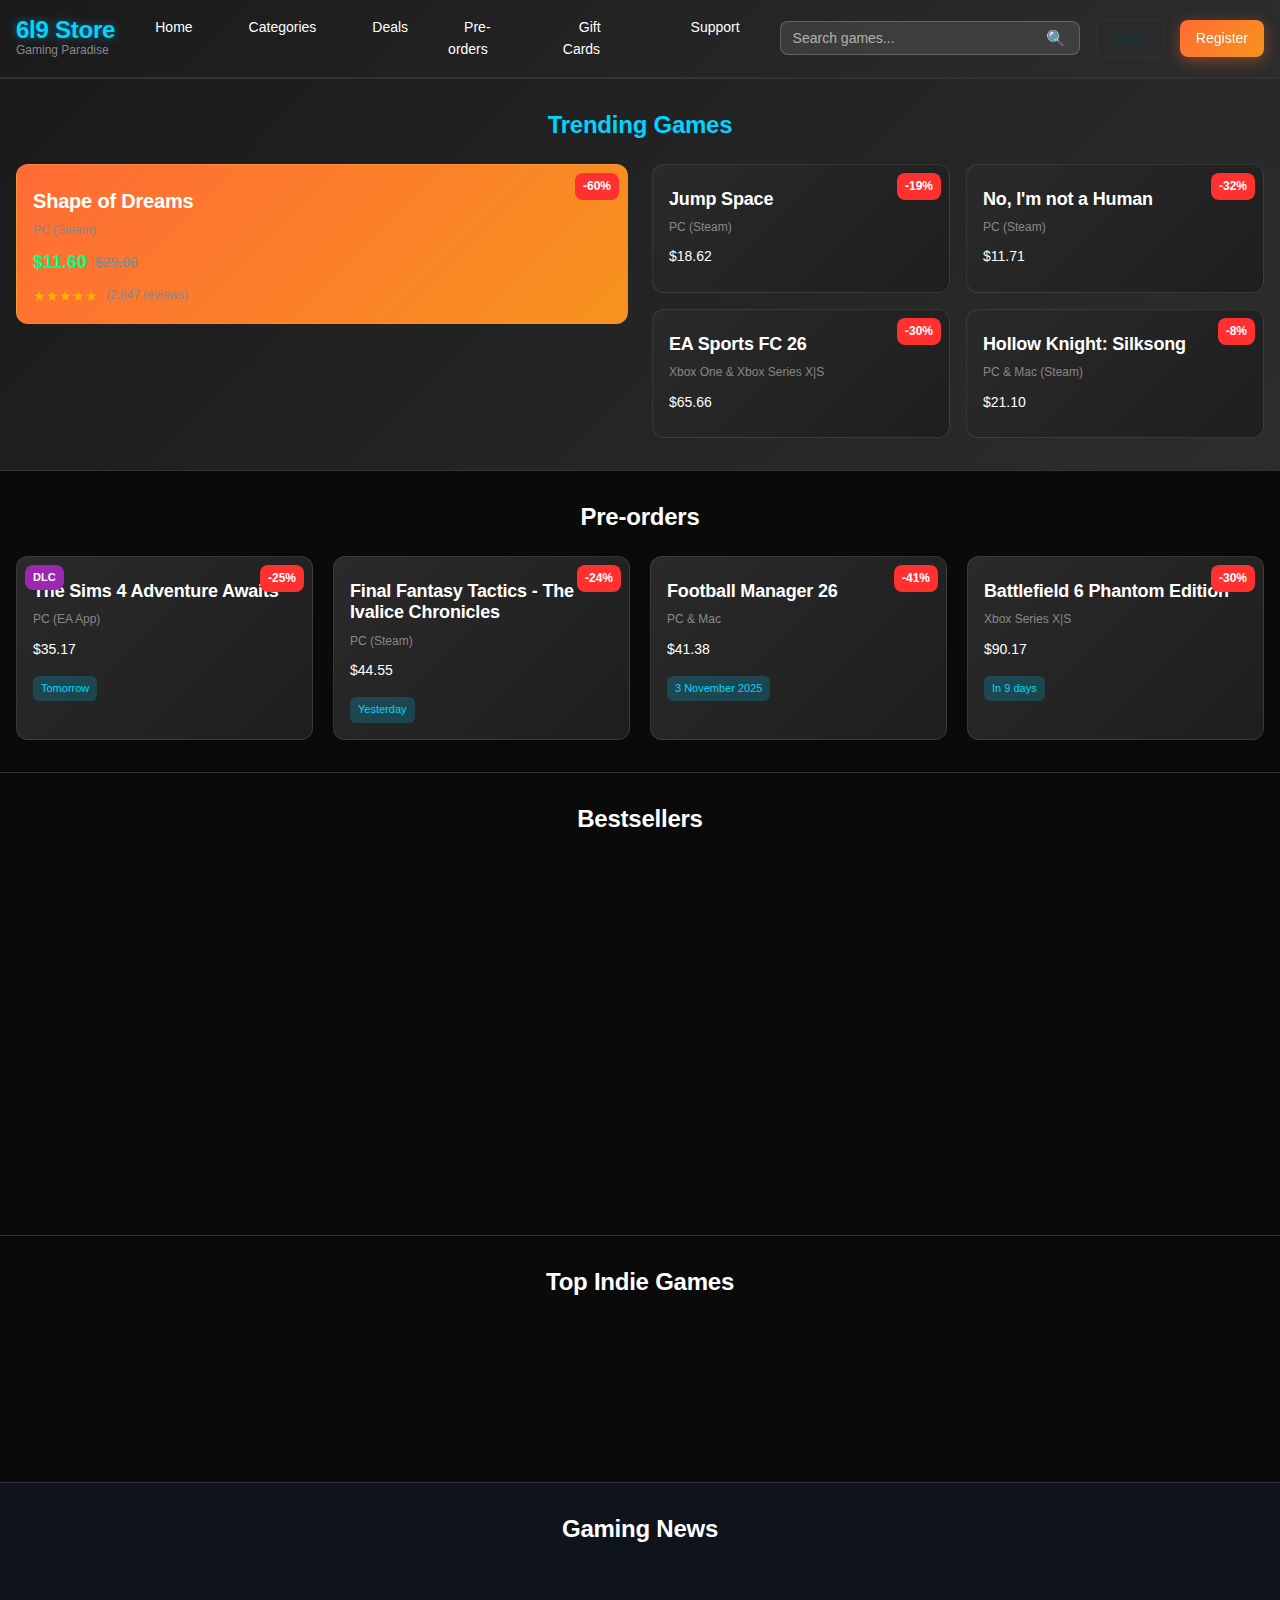
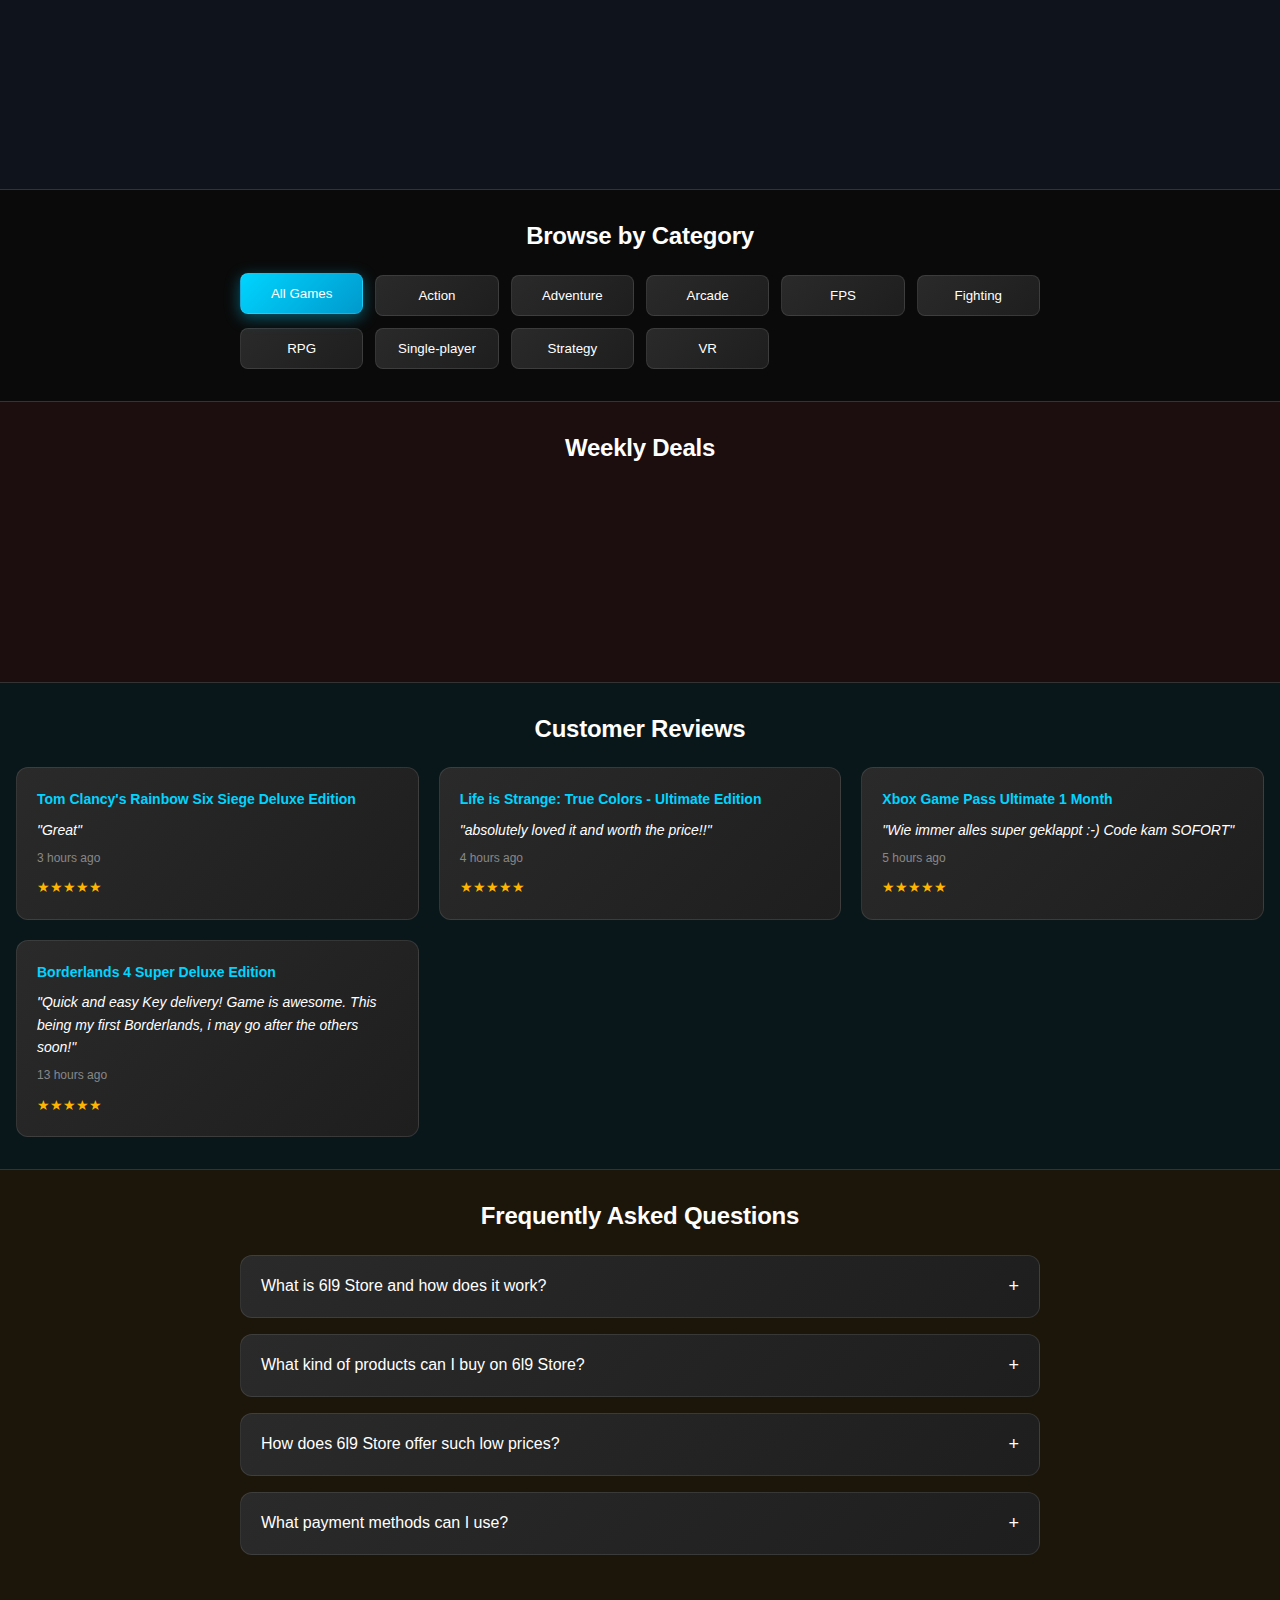
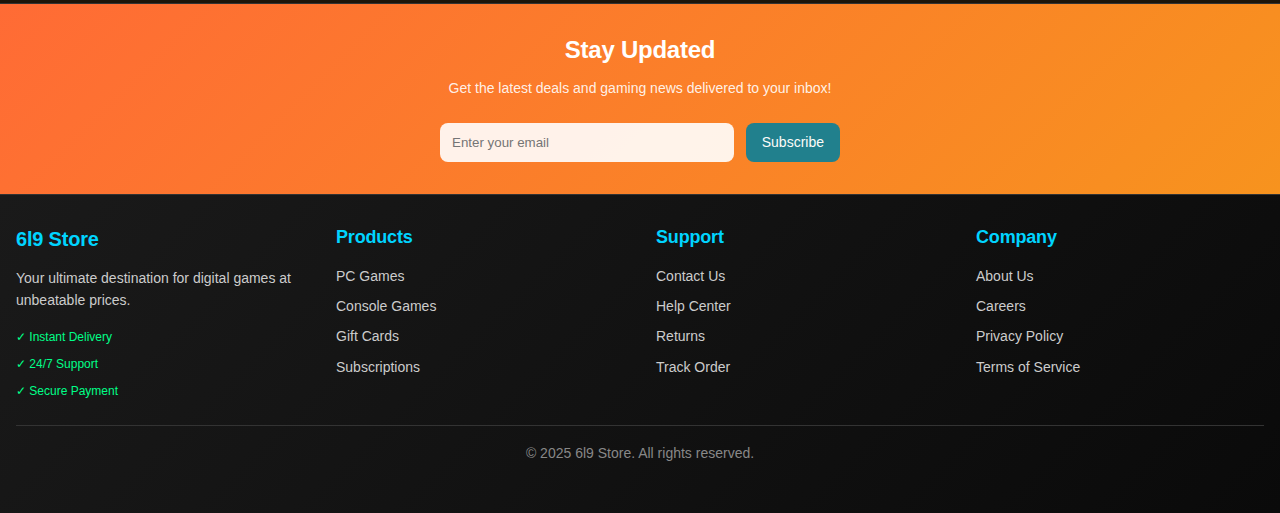
<file: index.html>
<!DOCTYPE html>
<html lang="en">
<head>
    <meta charset="UTF-8">
    <meta name="viewport" content="width=device-width, initial-scale=1.0">
    <title>6l9 Store - Digital Games at Unbeatable Prices</title>
    <link rel="stylesheet" href="style.css">
</head>
<body>
    <!-- Header -->
    <header class="header">
        <div class="container">
            <div class="header-content">
                <div class="logo">
                    <h1>6l9 Store</h1>
                    <span class="tagline">Gaming Paradise</span>
                </div>
                
                <nav class="nav">
                    <ul class="nav-menu">
                        <li><a href="#home">Home</a></li>
                        <li><a href="#categories">Categories</a></li>
                        <li><a href="#deals">Deals</a></li>
                        <li><a href="#preorders">Pre-orders</a></li>
                        <li><a href="#gift-cards">Gift Cards</a></li>
                        <li><a href="#support">Support</a></li>
                    </ul>
                    <button class="menu-toggle">☰</button>
                </nav>
                
                <div class="header-actions">
                    <div class="search-bar">
                        <input type="text" placeholder="Search games..." class="search-input">
                        <button class="search-btn">🔍</button>
                    </div>
                    <button class="btn btn--outline login-btn">Login</button>
                    <button class="btn btn--primary register-btn">Register</button>
                </div>
            </div>
        </div>
    </header>

    <!-- Hero Section -->
    <section class="hero">
        <div class="container">
            <h2>Trending Games</h2>
            <div class="hero-games">
                <div class="game-card featured">
                    <div class="game-discount">-60%</div>
                    <div class="game-info">
                        <h3>Shape of Dreams</h3>
                        <p class="platform">PC (Steam)</p>
                        <div class="price">
                            <span class="current-price">$11.60</span>
                            <span class="original-price">$29.00</span>
                        </div>
                        <div class="reviews">
                            <div class="stars">★★★★★</div>
                            <span>(2,847 reviews)</span>
                        </div>
                    </div>
                </div>
                
                <div class="trending-grid">
                    <div class="game-card">
                        <div class="game-discount">-19%</div>
                        <div class="game-info">
                            <h4>Jump Space</h4>
                            <p class="platform">PC (Steam)</p>
                            <div class="price">$18.62</div>
                        </div>
                    </div>
                    <div class="game-card">
                        <div class="game-discount">-32%</div>
                        <div class="game-info">
                            <h4>No, I'm not a Human</h4>
                            <p class="platform">PC (Steam)</p>
                            <div class="price">$11.71</div>
                        </div>
                    </div>
                    <div class="game-card">
                        <div class="game-discount">-30%</div>
                        <div class="game-info">
                            <h4>EA Sports FC 26</h4>
                            <p class="platform">Xbox One & Xbox Series X|S</p>
                            <div class="price">$65.66</div>
                        </div>
                    </div>
                    <div class="game-card">
                        <div class="game-discount">-8%</div>
                        <div class="game-info">
                            <h4>Hollow Knight: Silksong</h4>
                            <p class="platform">PC & Mac (Steam)</p>
                            <div class="price">$21.10</div>
                        </div>
                    </div>
                </div>
            </div>
        </div>
    </section>

    <!-- Pre-orders Section -->
    <section class="section" id="preorders">
        <div class="container">
            <h2>Pre-orders</h2>
            <div class="games-grid">
                <div class="game-card">
                    <div class="game-discount">-25%</div>
                    <div class="game-badge dlc">DLC</div>
                    <div class="game-info">
                        <h4>The Sims 4 Adventure Awaits</h4>
                        <p class="platform">PC (EA App)</p>
                        <div class="price">$35.17</div>
                        <div class="release-date">Tomorrow</div>
                    </div>
                </div>
                <div class="game-card">
                    <div class="game-discount">-24%</div>
                    <div class="game-info">
                        <h4>Final Fantasy Tactics - The Ivalice Chronicles</h4>
                        <p class="platform">PC (Steam)</p>
                        <div class="price">$44.55</div>
                        <div class="release-date">Yesterday</div>
                    </div>
                </div>
                <div class="game-card">
                    <div class="game-discount">-41%</div>
                    <div class="game-info">
                        <h4>Football Manager 26</h4>
                        <p class="platform">PC & Mac</p>
                        <div class="price">$41.38</div>
                        <div class="release-date">3 November 2025</div>
                    </div>
                </div>
                <div class="game-card">
                    <div class="game-discount">-30%</div>
                    <div class="game-info">
                        <h4>Battlefield 6 Phantom Edition</h4>
                        <p class="platform">Xbox Series X|S</p>
                        <div class="price">$90.17</div>
                        <div class="release-date">In 9 days</div>
                    </div>
                </div>
            </div>
        </div>
    </section>

    <!-- Bestsellers Section -->
    <section class="section">
        <div class="container">
            <h2>Bestsellers</h2>
            <div class="games-grid">
                <div class="game-card">
                    <div class="game-discount">-48%</div>
                    <div class="game-info">
                        <h4>Minecraft: Java & Bedrock Edition</h4>
                        <p class="platform">PC</p>
                        <div class="price">$18.16</div>
                        <div class="reviews">
                            <div class="stars">★★★★★</div>
                            <span>(45,231 reviews)</span>
                        </div>
                    </div>
                </div>
                <div class="game-card">
                    <div class="game-discount">-7%</div>
                    <div class="game-badge gift-card">Gift Card</div>
                    <div class="game-info">
                        <h4>PlayStation Store gift card 10$</h4>
                        <p class="platform">PlayStation</p>
                        <div class="price">$9.25</div>
                    </div>
                </div>
                <div class="game-card">
                    <div class="game-discount">-35%</div>
                    <div class="game-info">
                        <h4>Remnant 2</h4>
                        <p class="platform">PC (Steam)</p>
                        <div class="price">$24.99</div>
                        <div class="reviews">
                            <div class="stars">★★★★☆</div>
                            <span>(12,458 reviews)</span>
                        </div>
                    </div>
                </div>
                <div class="game-card">
                    <div class="game-discount">-71%</div>
                    <div class="game-info">
                        <h4>No Man's Sky</h4>
                        <p class="platform">PC & Mac (Steam)</p>
                        <div class="price">$19.81</div>
                        <div class="reviews">
                            <div class="stars">★★★★☆</div>
                            <span>(8,942 reviews)</span>
                        </div>
                    </div>
                </div>
                <div class="game-card">
                    <div class="game-discount">-67%</div>
                    <div class="game-info">
                        <h4>Grand Theft Auto V Enhanced</h4>
                        <p class="platform">PC (Rockstar)</p>
                        <div class="price">$11.48</div>
                        <div class="reviews">
                            <div class="stars">★★★★★</div>
                            <span>(89,567 reviews)</span>
                        </div>
                    </div>
                </div>
            </div>
        </div>
    </section>

    <!-- Top Indie Games Section -->
    <section class="section">
        <div class="container">
            <h2>Top Indie Games</h2>
            <div class="games-grid">
                <div class="game-card">
                    <div class="game-discount">-32%</div>
                    <div class="game-badge indie">Indie</div>
                    <div class="game-info">
                        <h4>No, I'm not a Human</h4>
                        <p class="platform">PC (Steam)</p>
                        <div class="price">$11.71</div>
                    </div>
                </div>
                <div class="game-card">
                    <div class="game-discount">-60%</div>
                    <div class="game-badge indie">Indie</div>
                    <div class="game-info">
                        <h4>Shape of Dreams</h4>
                        <p class="platform">PC (Steam)</p>
                        <div class="price">$11.60</div>
                    </div>
                </div>
                <div class="game-card">
                    <div class="game-discount">-19%</div>
                    <div class="game-badge indie">Indie</div>
                    <div class="game-info">
                        <h4>Jump Space</h4>
                        <p class="platform">PC (Steam)</p>
                        <div class="price">$18.62</div>
                    </div>
                </div>
                <div class="game-card">
                    <div class="game-discount">-38%</div>
                    <div class="game-badge indie">Indie</div>
                    <div class="game-info">
                        <h4>REMATCH</h4>
                        <p class="platform">PC (Steam)</p>
                        <div class="price">$18.26</div>
                    </div>
                </div>
            </div>
        </div>
    </section>

    <!-- News Section -->
    <section class="section news-section">
        <div class="container">
            <h2>Gaming News</h2>
            <div class="news-grid">
                <article class="news-card">
                    <h3>The 1st Season for Battlefield 6 begins on October 28</h3>
                    <p class="news-time">an hour ago</p>
                    <p>Battlefield Studios has discussed the post-launch content that will be added to Battlefield 6 in the near future...</p>
                </article>
                <article class="news-card">
                    <h3>My Hero Academia: All's Justice will be released on February 6, 2026</h3>
                    <p class="news-time">2 hours ago</p>
                    <p>Bandai Namco has revealed the launch date for My Hero Academia: All's Justice...</p>
                </article>
                <article class="news-card">
                    <h3>Super Mario Galaxy + Super Mario Galaxy 2 gets outstanding scores</h3>
                    <p class="news-time">2 hours ago</p>
                    <p>The Super Mario Galaxy + Super Mario Galaxy 2 collection will be released on October 2, 2025...</p>
                </article>
            </div>
        </div>
    </section>

    <!-- Categories Section -->
    <section class="section" id="categories">
        <div class="container">
            <h2>Browse by Category</h2>
            <div class="categories-grid">
                <button class="category-btn active" data-category="all">All Games</button>
                <button class="category-btn" data-category="action">Action</button>
                <button class="category-btn" data-category="adventure">Adventure</button>
                <button class="category-btn" data-category="arcade">Arcade</button>
                <button class="category-btn" data-category="fps">FPS</button>
                <button class="category-btn" data-category="fighting">Fighting</button>
                <button class="category-btn" data-category="rpg">RPG</button>
                <button class="category-btn" data-category="single-player">Single-player</button>
                <button class="category-btn" data-category="strategy">Strategy</button>
                <button class="category-btn" data-category="vr">VR</button>
            </div>
        </div>
    </section>

    <!-- Weekly Deals Section -->
    <section class="section deals-section" id="deals">
        <div class="container">
            <h2>Weekly Deals</h2>
            <div class="games-grid">
                <div class="game-card">
                    <div class="game-discount">-43%</div>
                    <div class="game-badge dlc">DLC</div>
                    <div class="game-info">
                        <h4>The Witcher 3: Expansion Pass</h4>
                        <p class="platform">Xbox One & Xbox Series X|S</p>
                        <div class="price">$16.62</div>
                        <div class="deal-timer">2 remaining days</div>
                    </div>
                </div>
                <div class="game-card">
                    <div class="game-discount">-74%</div>
                    <div class="game-info">
                        <h4>Burnout Paradise Remastered</h4>
                        <p class="platform">Xbox One</p>
                        <div class="price">$6.00</div>
                        <div class="deal-timer">5 remaining days</div>
                    </div>
                </div>
                <div class="game-card">
                    <div class="game-discount">-65%</div>
                    <div class="game-info">
                        <h4>Saga of Sins</h4>
                        <p class="platform">PC (Steam)</p>
                        <div class="price">$6.12</div>
                        <div class="deal-timer">5 remaining days</div>
                    </div>
                </div>
            </div>
        </div>
    </section>

    <!-- Testimonials Section -->
    <section class="section testimonials-section">
        <div class="container">
            <h2>Customer Reviews</h2>
            <div class="testimonials-grid">
                <div class="testimonial-card">
                    <div class="testimonial-game">Tom Clancy's Rainbow Six Siege Deluxe Edition</div>
                    <div class="testimonial-review">"Great"</div>
                    <div class="testimonial-time">3 hours ago</div>
                    <div class="testimonial-rating">★★★★★</div>
                </div>
                <div class="testimonial-card">
                    <div class="testimonial-game">Life is Strange: True Colors - Ultimate Edition</div>
                    <div class="testimonial-review">"absolutely loved it and worth the price!!"</div>
                    <div class="testimonial-time">4 hours ago</div>
                    <div class="testimonial-rating">★★★★★</div>
                </div>
                <div class="testimonial-card">
                    <div class="testimonial-game">Xbox Game Pass Ultimate 1 Month</div>
                    <div class="testimonial-review">"Wie immer alles super geklappt :-) Code kam SOFORT"</div>
                    <div class="testimonial-time">5 hours ago</div>
                    <div class="testimonial-rating">★★★★★</div>
                </div>
                <div class="testimonial-card">
                    <div class="testimonial-game">Borderlands 4 Super Deluxe Edition</div>
                    <div class="testimonial-review">"Quick and easy Key delivery! Game is awesome. This being my first Borderlands, i may go after the others soon!"</div>
                    <div class="testimonial-time">13 hours ago</div>
                    <div class="testimonial-rating">★★★★★</div>
                </div>
            </div>
        </div>
    </section>

    <!-- FAQ Section -->
    <section class="section faq-section">
        <div class="container">
            <h2>Frequently Asked Questions</h2>
            <div class="faq-list">
                <div class="faq-item">
                    <button class="faq-question">What is 6l9 Store and how does it work?</button>
                    <div class="faq-answer">
                        <p>6l9 Store is an online platform that sells digital video games, offering discounts on a wide range of titles across various gaming platforms.</p>
                    </div>
                </div>
                <div class="faq-item">
                    <button class="faq-question">What kind of products can I buy on 6l9 Store?</button>
                    <div class="faq-answer">
                        <p>On 6l9 Store, you can find a huge selection of products for PC, consoles and more. We have amazing deals on Video Games, DLCs, Gift Cards, and Subscriptions.</p>
                    </div>
                </div>
                <div class="faq-item">
                    <button class="faq-question">How does 6l9 Store offer such low prices?</button>
                    <div class="faq-answer">
                        <p>6l9 Store is a hard discount website created by gamers for gamers that offers unbeatable prices by purchasing in large quantities and passing savings to customers.</p>
                    </div>
                </div>
                <div class="faq-item">
                    <button class="faq-question">What payment methods can I use?</button>
                    <div class="faq-answer">
                        <p>6l9 Store supports various payment methods, including credit/debit cards, PayPal and local payment methods, ensuring a convenient purchase process.</p>
                    </div>
                </div>
            </div>
        </div>
    </section>

    <!-- Newsletter Section -->
    <section class="section newsletter-section">
        <div class="container">
            <div class="newsletter-content">
                <h2>Stay Updated</h2>
                <p>Get the latest deals and gaming news delivered to your inbox!</p>
                <form class="newsletter-form">
                    <input type="email" placeholder="Enter your email" class="newsletter-input">
                    <button type="submit" class="btn btn--primary">Subscribe</button>
                </form>
            </div>
        </div>
    </section>

    <!-- Footer -->
    <footer class="footer" id="support">
        <div class="container">
            <div class="footer-content">
                <div class="footer-section">
                    <h3>6l9 Store</h3>
                    <p>Your ultimate destination for digital games at unbeatable prices.</p>
                    <div class="trust-badges">
                        <span class="trust-badge">✓ Instant Delivery</span>
                        <span class="trust-badge">✓ 24/7 Support</span>
                        <span class="trust-badge">✓ Secure Payment</span>
                    </div>
                </div>
                <div class="footer-section">
                    <h4>Products</h4>
                    <ul class="footer-links">
                        <li><a href="#games">PC Games</a></li>
                        <li><a href="#console">Console Games</a></li>
                        <li><a href="#gift-cards">Gift Cards</a></li>
                        <li><a href="#subscriptions">Subscriptions</a></li>
                    </ul>
                </div>
                <div class="footer-section">
                    <h4>Support</h4>
                    <ul class="footer-links">
                        <li><a href="#contact">Contact Us</a></li>
                        <li><a href="#help">Help Center</a></li>
                        <li><a href="#returns">Returns</a></li>
                        <li><a href="#track">Track Order</a></li>
                    </ul>
                </div>
                <div class="footer-section">
                    <h4>Company</h4>
                    <ul class="footer-links">
                        <li><a href="#about">About Us</a></li>
                        <li><a href="#careers">Careers</a></li>
                        <li><a href="#privacy">Privacy Policy</a></li>
                        <li><a href="#terms">Terms of Service</a></li>
                    </ul>
                </div>
            </div>
            <div class="footer-bottom">
                <p>&copy; 2025 6l9 Store. All rights reserved.</p>
            </div>
        </div>
    </footer>

    <script src="app.js"></script>
</body>
</html>
</file>
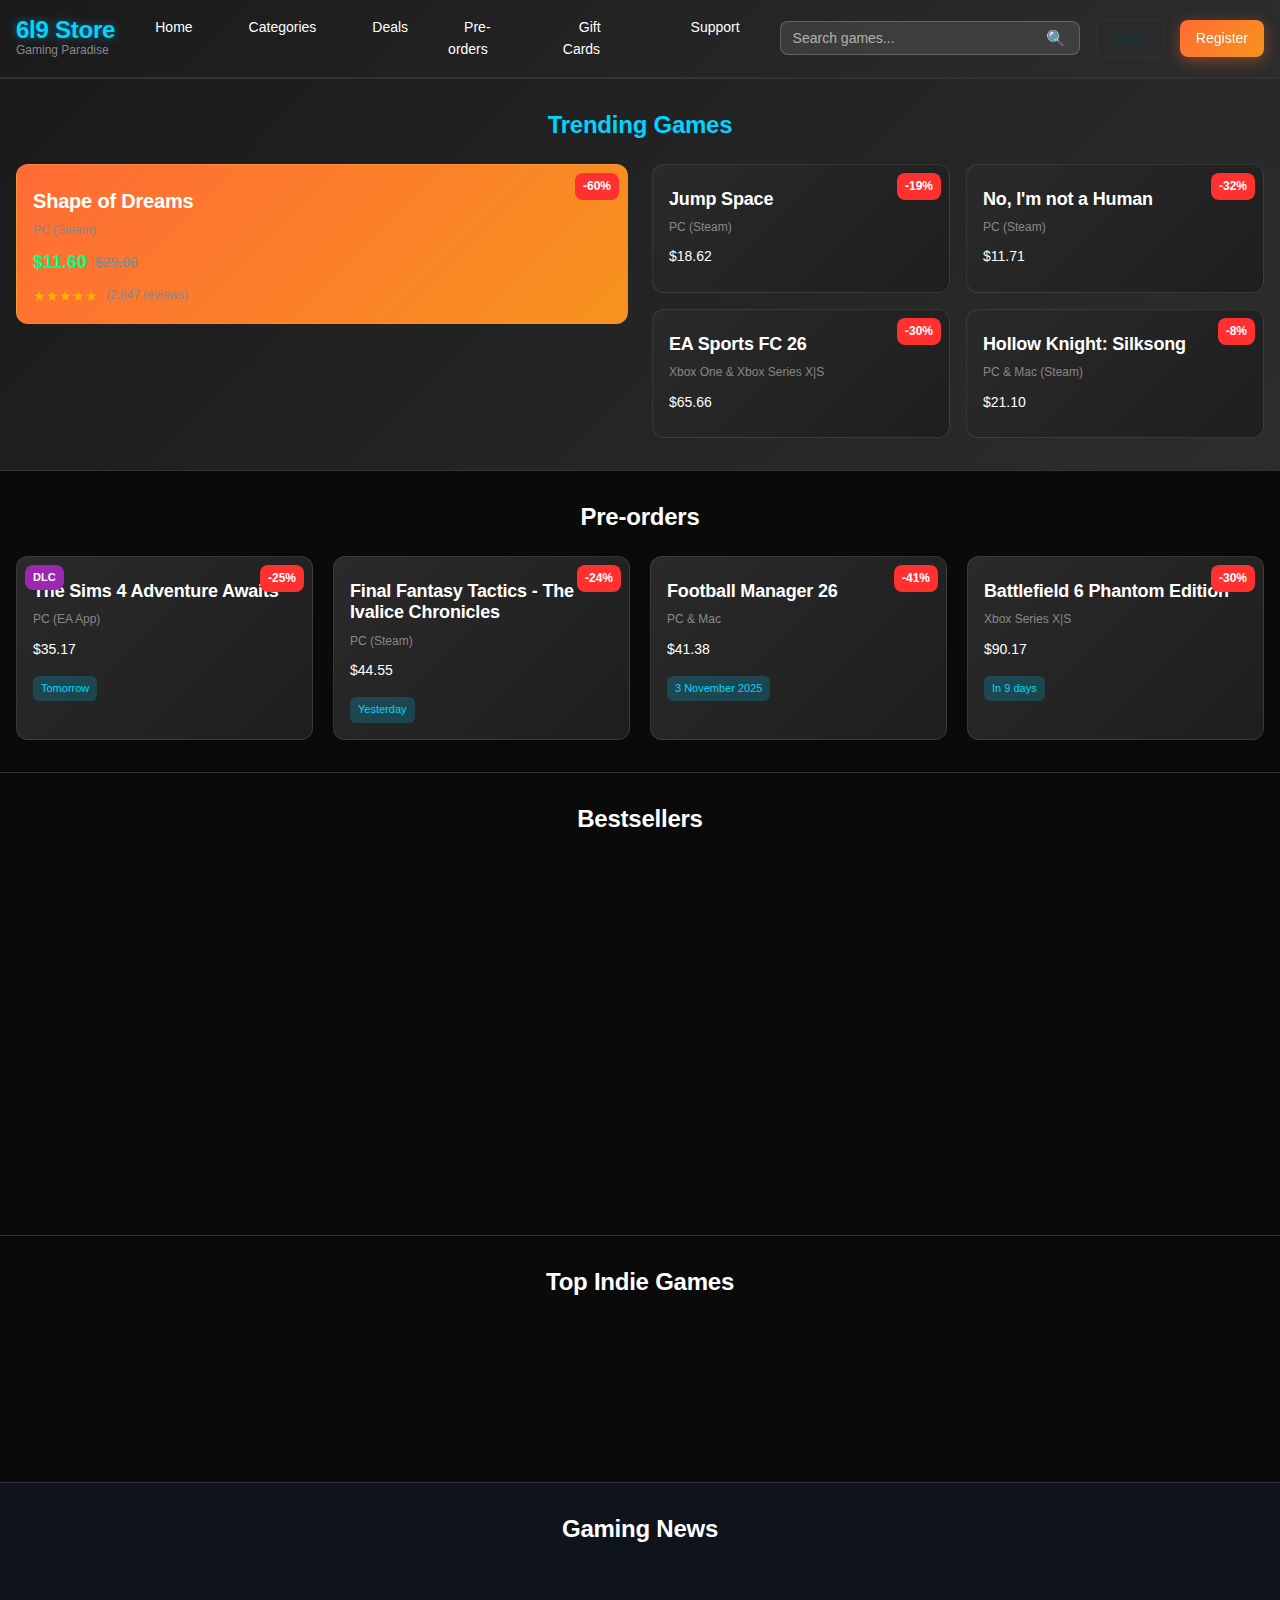
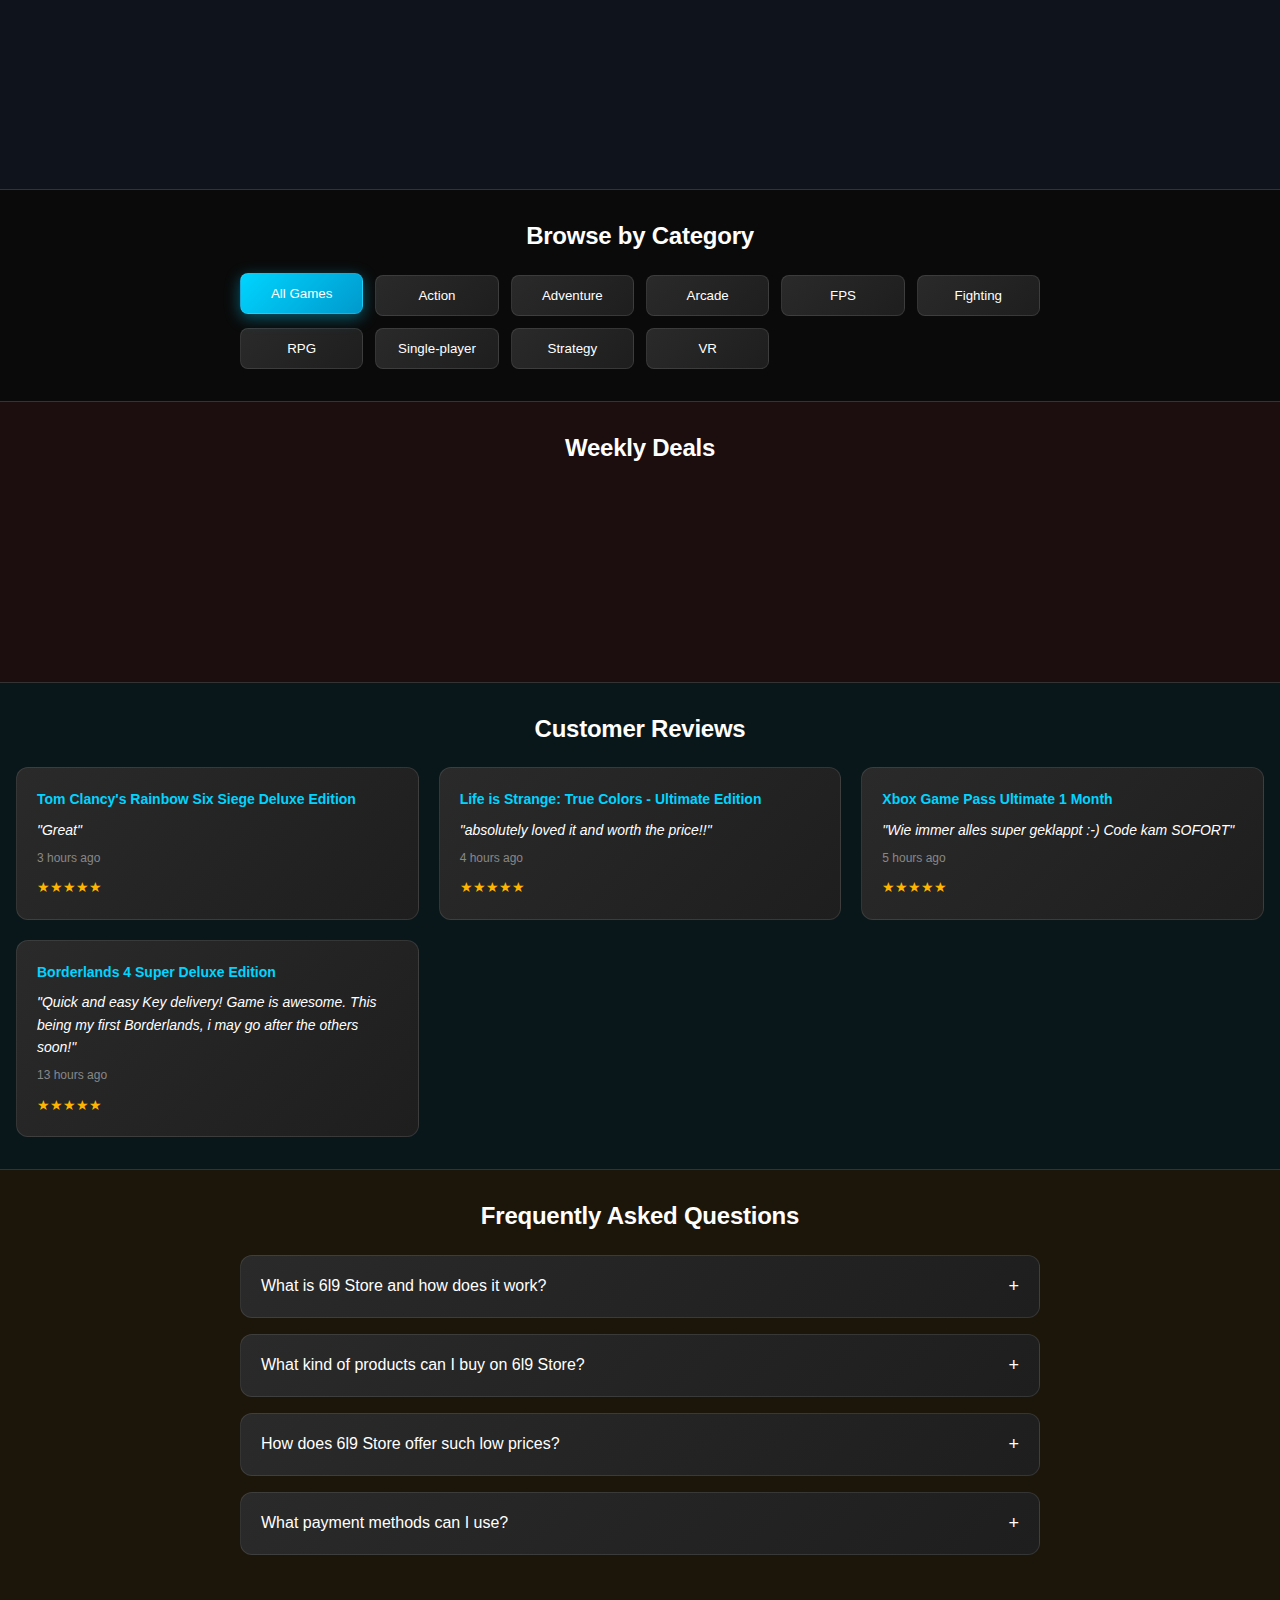
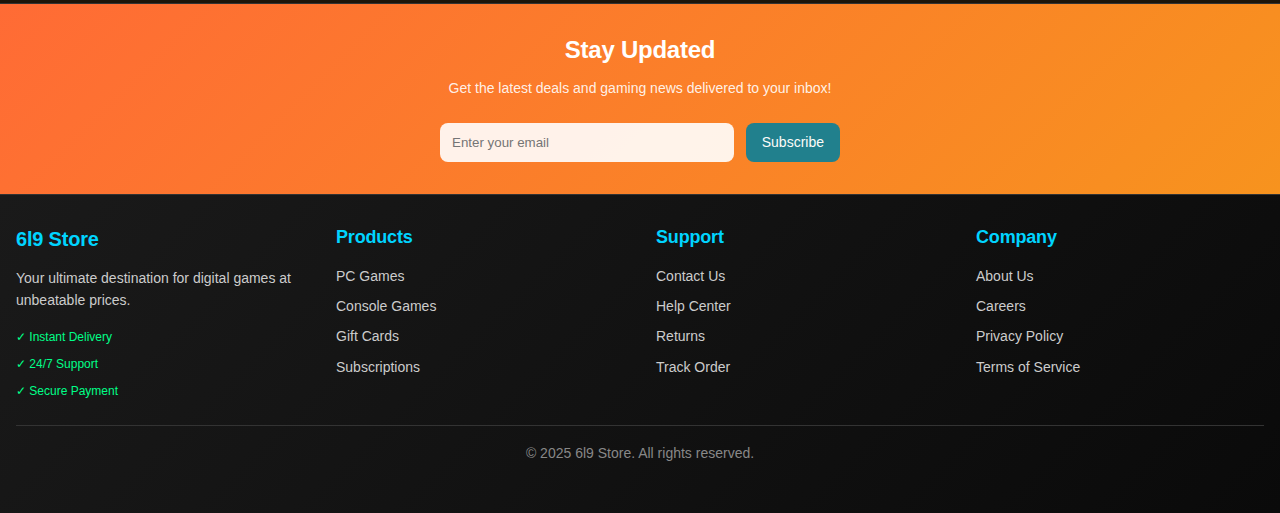
<file: docs/index.html>
<!DOCTYPE html>
<html lang="en">
<head>
    <meta charset="UTF-8">
    <meta name="viewport" content="width=device-width, initial-scale=1.0">
    <title>6l9 Store - Digital Games at Unbeatable Prices</title>
    <link rel="stylesheet" href="style.css">
</head>
<body>
    <!-- Header -->
    <header class="header">
        <div class="container">
            <div class="header-content">
                <div class="logo">
                    <h1>6l9 Store</h1>
                    <span class="tagline">Gaming Paradise</span>
                </div>
                
                <nav class="nav">
                    <ul class="nav-menu">
                        <li><a href="#home">Home</a></li>
                        <li><a href="#categories">Categories</a></li>
                        <li><a href="#deals">Deals</a></li>
                        <li><a href="#preorders">Pre-orders</a></li>
                        <li><a href="#gift-cards">Gift Cards</a></li>
                        <li><a href="#support">Support</a></li>
                    </ul>
                    <button class="menu-toggle">☰</button>
                </nav>
                
                <div class="header-actions">
                    <div class="search-bar">
                        <input type="text" placeholder="Search games..." class="search-input">
                        <button class="search-btn">🔍</button>
                    </div>
                    <button class="btn btn--outline login-btn">Login</button>
                    <button class="btn btn--primary register-btn">Register</button>
                </div>
            </div>
        </div>
    </header>

    <!-- Hero Section -->
    <section class="hero">
        <div class="container">
            <h2>Trending Games</h2>
            <div class="hero-games">
                <div class="game-card featured">
                    <div class="game-discount">-60%</div>
                    <div class="game-info">
                        <h3>Shape of Dreams</h3>
                        <p class="platform">PC (Steam)</p>
                        <div class="price">
                            <span class="current-price">$11.60</span>
                            <span class="original-price">$29.00</span>
                        </div>
                        <div class="reviews">
                            <div class="stars">★★★★★</div>
                            <span>(2,847 reviews)</span>
                        </div>
                    </div>
                </div>
                
                <div class="trending-grid">
                    <div class="game-card">
                        <div class="game-discount">-19%</div>
                        <div class="game-info">
                            <h4>Jump Space</h4>
                            <p class="platform">PC (Steam)</p>
                            <div class="price">$18.62</div>
                        </div>
                    </div>
                    <div class="game-card">
                        <div class="game-discount">-32%</div>
                        <div class="game-info">
                            <h4>No, I'm not a Human</h4>
                            <p class="platform">PC (Steam)</p>
                            <div class="price">$11.71</div>
                        </div>
                    </div>
                    <div class="game-card">
                        <div class="game-discount">-30%</div>
                        <div class="game-info">
                            <h4>EA Sports FC 26</h4>
                            <p class="platform">Xbox One & Xbox Series X|S</p>
                            <div class="price">$65.66</div>
                        </div>
                    </div>
                    <div class="game-card">
                        <div class="game-discount">-8%</div>
                        <div class="game-info">
                            <h4>Hollow Knight: Silksong</h4>
                            <p class="platform">PC & Mac (Steam)</p>
                            <div class="price">$21.10</div>
                        </div>
                    </div>
                </div>
            </div>
        </div>
    </section>

    <!-- Pre-orders Section -->
    <section class="section" id="preorders">
        <div class="container">
            <h2>Pre-orders</h2>
            <div class="games-grid">
                <div class="game-card">
                    <div class="game-discount">-25%</div>
                    <div class="game-badge dlc">DLC</div>
                    <div class="game-info">
                        <h4>The Sims 4 Adventure Awaits</h4>
                        <p class="platform">PC (EA App)</p>
                        <div class="price">$35.17</div>
                        <div class="release-date">Tomorrow</div>
                    </div>
                </div>
                <div class="game-card">
                    <div class="game-discount">-24%</div>
                    <div class="game-info">
                        <h4>Final Fantasy Tactics - The Ivalice Chronicles</h4>
                        <p class="platform">PC (Steam)</p>
                        <div class="price">$44.55</div>
                        <div class="release-date">Yesterday</div>
                    </div>
                </div>
                <div class="game-card">
                    <div class="game-discount">-41%</div>
                    <div class="game-info">
                        <h4>Football Manager 26</h4>
                        <p class="platform">PC & Mac</p>
                        <div class="price">$41.38</div>
                        <div class="release-date">3 November 2025</div>
                    </div>
                </div>
                <div class="game-card">
                    <div class="game-discount">-30%</div>
                    <div class="game-info">
                        <h4>Battlefield 6 Phantom Edition</h4>
                        <p class="platform">Xbox Series X|S</p>
                        <div class="price">$90.17</div>
                        <div class="release-date">In 9 days</div>
                    </div>
                </div>
            </div>
        </div>
    </section>

    <!-- Bestsellers Section -->
    <section class="section">
        <div class="container">
            <h2>Bestsellers</h2>
            <div class="games-grid">
                <div class="game-card">
                    <div class="game-discount">-48%</div>
                    <div class="game-info">
                        <h4>Minecraft: Java & Bedrock Edition</h4>
                        <p class="platform">PC</p>
                        <div class="price">$18.16</div>
                        <div class="reviews">
                            <div class="stars">★★★★★</div>
                            <span>(45,231 reviews)</span>
                        </div>
                    </div>
                </div>
                <div class="game-card">
                    <div class="game-discount">-7%</div>
                    <div class="game-badge gift-card">Gift Card</div>
                    <div class="game-info">
                        <h4>PlayStation Store gift card 10$</h4>
                        <p class="platform">PlayStation</p>
                        <div class="price">$9.25</div>
                    </div>
                </div>
                <div class="game-card">
                    <div class="game-discount">-35%</div>
                    <div class="game-info">
                        <h4>Remnant 2</h4>
                        <p class="platform">PC (Steam)</p>
                        <div class="price">$24.99</div>
                        <div class="reviews">
                            <div class="stars">★★★★☆</div>
                            <span>(12,458 reviews)</span>
                        </div>
                    </div>
                </div>
                <div class="game-card">
                    <div class="game-discount">-71%</div>
                    <div class="game-info">
                        <h4>No Man's Sky</h4>
                        <p class="platform">PC & Mac (Steam)</p>
                        <div class="price">$19.81</div>
                        <div class="reviews">
                            <div class="stars">★★★★☆</div>
                            <span>(8,942 reviews)</span>
                        </div>
                    </div>
                </div>
                <div class="game-card">
                    <div class="game-discount">-67%</div>
                    <div class="game-info">
                        <h4>Grand Theft Auto V Enhanced</h4>
                        <p class="platform">PC (Rockstar)</p>
                        <div class="price">$11.48</div>
                        <div class="reviews">
                            <div class="stars">★★★★★</div>
                            <span>(89,567 reviews)</span>
                        </div>
                    </div>
                </div>
            </div>
        </div>
    </section>

    <!-- Top Indie Games Section -->
    <section class="section">
        <div class="container">
            <h2>Top Indie Games</h2>
            <div class="games-grid">
                <div class="game-card">
                    <div class="game-discount">-32%</div>
                    <div class="game-badge indie">Indie</div>
                    <div class="game-info">
                        <h4>No, I'm not a Human</h4>
                        <p class="platform">PC (Steam)</p>
                        <div class="price">$11.71</div>
                    </div>
                </div>
                <div class="game-card">
                    <div class="game-discount">-60%</div>
                    <div class="game-badge indie">Indie</div>
                    <div class="game-info">
                        <h4>Shape of Dreams</h4>
                        <p class="platform">PC (Steam)</p>
                        <div class="price">$11.60</div>
                    </div>
                </div>
                <div class="game-card">
                    <div class="game-discount">-19%</div>
                    <div class="game-badge indie">Indie</div>
                    <div class="game-info">
                        <h4>Jump Space</h4>
                        <p class="platform">PC (Steam)</p>
                        <div class="price">$18.62</div>
                    </div>
                </div>
                <div class="game-card">
                    <div class="game-discount">-38%</div>
                    <div class="game-badge indie">Indie</div>
                    <div class="game-info">
                        <h4>REMATCH</h4>
                        <p class="platform">PC (Steam)</p>
                        <div class="price">$18.26</div>
                    </div>
                </div>
            </div>
        </div>
    </section>

    <!-- News Section -->
    <section class="section news-section">
        <div class="container">
            <h2>Gaming News</h2>
            <div class="news-grid">
                <article class="news-card">
                    <h3>The 1st Season for Battlefield 6 begins on October 28</h3>
                    <p class="news-time">an hour ago</p>
                    <p>Battlefield Studios has discussed the post-launch content that will be added to Battlefield 6 in the near future...</p>
                </article>
                <article class="news-card">
                    <h3>My Hero Academia: All's Justice will be released on February 6, 2026</h3>
                    <p class="news-time">2 hours ago</p>
                    <p>Bandai Namco has revealed the launch date for My Hero Academia: All's Justice...</p>
                </article>
                <article class="news-card">
                    <h3>Super Mario Galaxy + Super Mario Galaxy 2 gets outstanding scores</h3>
                    <p class="news-time">2 hours ago</p>
                    <p>The Super Mario Galaxy + Super Mario Galaxy 2 collection will be released on October 2, 2025...</p>
                </article>
            </div>
        </div>
    </section>

    <!-- Categories Section -->
    <section class="section" id="categories">
        <div class="container">
            <h2>Browse by Category</h2>
            <div class="categories-grid">
                <button class="category-btn active" data-category="all">All Games</button>
                <button class="category-btn" data-category="action">Action</button>
                <button class="category-btn" data-category="adventure">Adventure</button>
                <button class="category-btn" data-category="arcade">Arcade</button>
                <button class="category-btn" data-category="fps">FPS</button>
                <button class="category-btn" data-category="fighting">Fighting</button>
                <button class="category-btn" data-category="rpg">RPG</button>
                <button class="category-btn" data-category="single-player">Single-player</button>
                <button class="category-btn" data-category="strategy">Strategy</button>
                <button class="category-btn" data-category="vr">VR</button>
            </div>
        </div>
    </section>

    <!-- Weekly Deals Section -->
    <section class="section deals-section" id="deals">
        <div class="container">
            <h2>Weekly Deals</h2>
            <div class="games-grid">
                <div class="game-card">
                    <div class="game-discount">-43%</div>
                    <div class="game-badge dlc">DLC</div>
                    <div class="game-info">
                        <h4>The Witcher 3: Expansion Pass</h4>
                        <p class="platform">Xbox One & Xbox Series X|S</p>
                        <div class="price">$16.62</div>
                        <div class="deal-timer">2 remaining days</div>
                    </div>
                </div>
                <div class="game-card">
                    <div class="game-discount">-74%</div>
                    <div class="game-info">
                        <h4>Burnout Paradise Remastered</h4>
                        <p class="platform">Xbox One</p>
                        <div class="price">$6.00</div>
                        <div class="deal-timer">5 remaining days</div>
                    </div>
                </div>
                <div class="game-card">
                    <div class="game-discount">-65%</div>
                    <div class="game-info">
                        <h4>Saga of Sins</h4>
                        <p class="platform">PC (Steam)</p>
                        <div class="price">$6.12</div>
                        <div class="deal-timer">5 remaining days</div>
                    </div>
                </div>
            </div>
        </div>
    </section>

    <!-- Testimonials Section -->
    <section class="section testimonials-section">
        <div class="container">
            <h2>Customer Reviews</h2>
            <div class="testimonials-grid">
                <div class="testimonial-card">
                    <div class="testimonial-game">Tom Clancy's Rainbow Six Siege Deluxe Edition</div>
                    <div class="testimonial-review">"Great"</div>
                    <div class="testimonial-time">3 hours ago</div>
                    <div class="testimonial-rating">★★★★★</div>
                </div>
                <div class="testimonial-card">
                    <div class="testimonial-game">Life is Strange: True Colors - Ultimate Edition</div>
                    <div class="testimonial-review">"absolutely loved it and worth the price!!"</div>
                    <div class="testimonial-time">4 hours ago</div>
                    <div class="testimonial-rating">★★★★★</div>
                </div>
                <div class="testimonial-card">
                    <div class="testimonial-game">Xbox Game Pass Ultimate 1 Month</div>
                    <div class="testimonial-review">"Wie immer alles super geklappt :-) Code kam SOFORT"</div>
                    <div class="testimonial-time">5 hours ago</div>
                    <div class="testimonial-rating">★★★★★</div>
                </div>
                <div class="testimonial-card">
                    <div class="testimonial-game">Borderlands 4 Super Deluxe Edition</div>
                    <div class="testimonial-review">"Quick and easy Key delivery! Game is awesome. This being my first Borderlands, i may go after the others soon!"</div>
                    <div class="testimonial-time">13 hours ago</div>
                    <div class="testimonial-rating">★★★★★</div>
                </div>
            </div>
        </div>
    </section>

    <!-- FAQ Section -->
    <section class="section faq-section">
        <div class="container">
            <h2>Frequently Asked Questions</h2>
            <div class="faq-list">
                <div class="faq-item">
                    <button class="faq-question">What is 6l9 Store and how does it work?</button>
                    <div class="faq-answer">
                        <p>6l9 Store is an online platform that sells digital video games, offering discounts on a wide range of titles across various gaming platforms.</p>
                    </div>
                </div>
                <div class="faq-item">
                    <button class="faq-question">What kind of products can I buy on 6l9 Store?</button>
                    <div class="faq-answer">
                        <p>On 6l9 Store, you can find a huge selection of products for PC, consoles and more. We have amazing deals on Video Games, DLCs, Gift Cards, and Subscriptions.</p>
                    </div>
                </div>
                <div class="faq-item">
                    <button class="faq-question">How does 6l9 Store offer such low prices?</button>
                    <div class="faq-answer">
                        <p>6l9 Store is a hard discount website created by gamers for gamers that offers unbeatable prices by purchasing in large quantities and passing savings to customers.</p>
                    </div>
                </div>
                <div class="faq-item">
                    <button class="faq-question">What payment methods can I use?</button>
                    <div class="faq-answer">
                        <p>6l9 Store supports various payment methods, including credit/debit cards, PayPal and local payment methods, ensuring a convenient purchase process.</p>
                    </div>
                </div>
            </div>
        </div>
    </section>

    <!-- Newsletter Section -->
    <section class="section newsletter-section">
        <div class="container">
            <div class="newsletter-content">
                <h2>Stay Updated</h2>
                <p>Get the latest deals and gaming news delivered to your inbox!</p>
                <form class="newsletter-form">
                    <input type="email" placeholder="Enter your email" class="newsletter-input">
                    <button type="submit" class="btn btn--primary">Subscribe</button>
                </form>
            </div>
        </div>
    </section>

    <!-- Footer -->
    <footer class="footer" id="support">
        <div class="container">
            <div class="footer-content">
                <div class="footer-section">
                    <h3>6l9 Store</h3>
                    <p>Your ultimate destination for digital games at unbeatable prices.</p>
                    <div class="trust-badges">
                        <span class="trust-badge">✓ Instant Delivery</span>
                        <span class="trust-badge">✓ 24/7 Support</span>
                        <span class="trust-badge">✓ Secure Payment</span>
                    </div>
                </div>
                <div class="footer-section">
                    <h4>Products</h4>
                    <ul class="footer-links">
                        <li><a href="#games">PC Games</a></li>
                        <li><a href="#console">Console Games</a></li>
                        <li><a href="#gift-cards">Gift Cards</a></li>
                        <li><a href="#subscriptions">Subscriptions</a></li>
                    </ul>
                </div>
                <div class="footer-section">
                    <h4>Support</h4>
                    <ul class="footer-links">
                        <li><a href="#contact">Contact Us</a></li>
                        <li><a href="#help">Help Center</a></li>
                        <li><a href="#returns">Returns</a></li>
                        <li><a href="#track">Track Order</a></li>
                    </ul>
                </div>
                <div class="footer-section">
                    <h4>Company</h4>
                    <ul class="footer-links">
                        <li><a href="#about">About Us</a></li>
                        <li><a href="#careers">Careers</a></li>
                        <li><a href="#privacy">Privacy Policy</a></li>
                        <li><a href="#terms">Terms of Service</a></li>
                    </ul>
                </div>
            </div>
            <div class="footer-bottom">
                <p>&copy; 2025 6l9 Store. All rights reserved.</p>
            </div>
        </div>
    </footer>

    <script src="app.js"></script>
</body>
</html>
</file>
<file: style.css>
:root {
  /* Primitive Color Tokens */
  --color-white: rgba(255, 255, 255, 1);
  --color-black: rgba(0, 0, 0, 1);
  --color-cream-50: rgba(252, 252, 249, 1);
  --color-cream-100: rgba(255, 255, 253, 1);
  --color-gray-200: rgba(245, 245, 245, 1);
  --color-gray-300: rgba(167, 169, 169, 1);
  --color-gray-400: rgba(119, 124, 124, 1);
  --color-slate-500: rgba(98, 108, 113, 1);
  --color-brown-600: rgba(94, 82, 64, 1);
  --color-charcoal-700: rgba(31, 33, 33, 1);
  --color-charcoal-800: rgba(38, 40, 40, 1);
  --color-slate-900: rgba(19, 52, 59, 1);
  --color-teal-300: rgba(50, 184, 198, 1);
  --color-teal-400: rgba(45, 166, 178, 1);
  --color-teal-500: rgba(33, 128, 141, 1);
  --color-teal-600: rgba(29, 116, 128, 1);
  --color-teal-700: rgba(26, 104, 115, 1);
  --color-teal-800: rgba(41, 150, 161, 1);
  --color-red-400: rgba(255, 84, 89, 1);
  --color-red-500: rgba(192, 21, 47, 1);
  --color-orange-400: rgba(230, 129, 97, 1);
  --color-orange-500: rgba(168, 75, 47, 1);

  /* RGB versions for opacity control */
  --color-brown-600-rgb: 94, 82, 64;
  --color-teal-500-rgb: 33, 128, 141;
  --color-slate-900-rgb: 19, 52, 59;
  --color-slate-500-rgb: 98, 108, 113;
  --color-red-500-rgb: 192, 21, 47;
  --color-red-400-rgb: 255, 84, 89;
  --color-orange-500-rgb: 168, 75, 47;
  --color-orange-400-rgb: 230, 129, 97;

  /* Background color tokens (Light Mode) */
  --color-bg-1: rgba(59, 130, 246, 0.08); /* Light blue */
  --color-bg-2: rgba(245, 158, 11, 0.08); /* Light yellow */
  --color-bg-3: rgba(34, 197, 94, 0.08); /* Light green */
  --color-bg-4: rgba(239, 68, 68, 0.08); /* Light red */
  --color-bg-5: rgba(147, 51, 234, 0.08); /* Light purple */
  --color-bg-6: rgba(249, 115, 22, 0.08); /* Light orange */
  --color-bg-7: rgba(236, 72, 153, 0.08); /* Light pink */
  --color-bg-8: rgba(6, 182, 212, 0.08); /* Light cyan */

  /* Semantic Color Tokens (Light Mode) */
  --color-background: var(--color-cream-50);
  --color-surface: var(--color-cream-100);
  --color-text: var(--color-slate-900);
  --color-text-secondary: var(--color-slate-500);
  --color-primary: var(--color-teal-500);
  --color-primary-hover: var(--color-teal-600);
  --color-primary-active: var(--color-teal-700);
  --color-secondary: rgba(var(--color-brown-600-rgb), 0.12);
  --color-secondary-hover: rgba(var(--color-brown-600-rgb), 0.2);
  --color-secondary-active: rgba(var(--color-brown-600-rgb), 0.25);
  --color-border: rgba(var(--color-brown-600-rgb), 0.2);
  --color-btn-primary-text: var(--color-cream-50);
  --color-card-border: rgba(var(--color-brown-600-rgb), 0.12);
  --color-card-border-inner: rgba(var(--color-brown-600-rgb), 0.12);
  --color-error: var(--color-red-500);
  --color-success: var(--color-teal-500);
  --color-warning: var(--color-orange-500);
  --color-info: var(--color-slate-500);
  --color-focus-ring: rgba(var(--color-teal-500-rgb), 0.4);
  --color-select-caret: rgba(var(--color-slate-900-rgb), 0.8);

  /* Common style patterns */
  --focus-ring: 0 0 0 3px var(--color-focus-ring);
  --focus-outline: 2px solid var(--color-primary);
  --status-bg-opacity: 0.15;
  --status-border-opacity: 0.25;
  --select-caret-light: url("data:image/svg+xml,%3Csvg xmlns='http://www.w3.org/2000/svg' width='16' height='16' viewBox='0 0 24 24' fill='none' stroke='%23134252' stroke-width='2' stroke-linecap='round' stroke-linejoin='round'%3E%3Cpolyline points='6 9 12 15 18 9'%3E%3C/polyline%3E%3C/svg%3E");
  --select-caret-dark: url("data:image/svg+xml,%3Csvg xmlns='http://www.w3.org/2000/svg' width='16' height='16' viewBox='0 0 24 24' fill='none' stroke='%23f5f5f5' stroke-width='2' stroke-linecap='round' stroke-linejoin='round'%3E%3Cpolyline points='6 9 12 15 18 9'%3E%3C/polyline%3E%3C/svg%3E");

  /* RGB versions for opacity control */
  --color-success-rgb: 33, 128, 141;
  --color-error-rgb: 192, 21, 47;
  --color-warning-rgb: 168, 75, 47;
  --color-info-rgb: 98, 108, 113;

  /* Typography */
  --font-family-base: "FKGroteskNeue", "Geist", "Inter", -apple-system,
    BlinkMacSystemFont, "Segoe UI", Roboto, sans-serif;
  --font-family-mono: "Berkeley Mono", ui-monospace, SFMono-Regular, Menlo,
    Monaco, Consolas, monospace;
  --font-size-xs: 11px;
  --font-size-sm: 12px;
  --font-size-base: 14px;
  --font-size-md: 14px;
  --font-size-lg: 16px;
  --font-size-xl: 18px;
  --font-size-2xl: 20px;
  --font-size-3xl: 24px;
  --font-size-4xl: 30px;
  --font-weight-normal: 400;
  --font-weight-medium: 500;
  --font-weight-semibold: 550;
  --font-weight-bold: 600;
  --line-height-tight: 1.2;
  --line-height-normal: 1.5;
  --letter-spacing-tight: -0.01em;

  /* Spacing */
  --space-0: 0;
  --space-1: 1px;
  --space-2: 2px;
  --space-4: 4px;
  --space-6: 6px;
  --space-8: 8px;
  --space-10: 10px;
  --space-12: 12px;
  --space-16: 16px;
  --space-20: 20px;
  --space-24: 24px;
  --space-32: 32px;

  /* Border Radius */
  --radius-sm: 6px;
  --radius-base: 8px;
  --radius-md: 10px;
  --radius-lg: 12px;
  --radius-full: 9999px;

  /* Shadows */
  --shadow-xs: 0 1px 2px rgba(0, 0, 0, 0.02);
  --shadow-sm: 0 1px 3px rgba(0, 0, 0, 0.04), 0 1px 2px rgba(0, 0, 0, 0.02);
  --shadow-md: 0 4px 6px -1px rgba(0, 0, 0, 0.04),
    0 2px 4px -1px rgba(0, 0, 0, 0.02);
  --shadow-lg: 0 10px 15px -3px rgba(0, 0, 0, 0.04),
    0 4px 6px -2px rgba(0, 0, 0, 0.02);
  --shadow-inset-sm: inset 0 1px 0 rgba(255, 255, 255, 0.15),
    inset 0 -1px 0 rgba(0, 0, 0, 0.03);

  /* Animation */
  --duration-fast: 150ms;
  --duration-normal: 250ms;
  --ease-standard: cubic-bezier(0.16, 1, 0.3, 1);

  /* Layout */
  --container-sm: 640px;
  --container-md: 768px;
  --container-lg: 1024px;
  --container-xl: 1280px;
}

/* Dark mode colors */
@media (prefers-color-scheme: dark) {
  :root {
    /* RGB versions for opacity control (Dark Mode) */
    --color-gray-400-rgb: 119, 124, 124;
    --color-teal-300-rgb: 50, 184, 198;
    --color-gray-300-rgb: 167, 169, 169;
    --color-gray-200-rgb: 245, 245, 245;

    /* Background color tokens (Dark Mode) */
    --color-bg-1: rgba(29, 78, 216, 0.15); /* Dark blue */
    --color-bg-2: rgba(180, 83, 9, 0.15); /* Dark yellow */
    --color-bg-3: rgba(21, 128, 61, 0.15); /* Dark green */
    --color-bg-4: rgba(185, 28, 28, 0.15); /* Dark red */
    --color-bg-5: rgba(107, 33, 168, 0.15); /* Dark purple */
    --color-bg-6: rgba(194, 65, 12, 0.15); /* Dark orange */
    --color-bg-7: rgba(190, 24, 93, 0.15); /* Dark pink */
    --color-bg-8: rgba(8, 145, 178, 0.15); /* Dark cyan */

    /* Semantic Color Tokens (Dark Mode) */
    --color-background: var(--color-charcoal-700);
    --color-surface: var(--color-charcoal-800);
    --color-text: var(--color-gray-200);
    --color-text-secondary: rgba(var(--color-gray-300-rgb), 0.7);
    --color-primary: var(--color-teal-300);
    --color-primary-hover: var(--color-teal-400);
    --color-primary-active: var(--color-teal-800);
    --color-secondary: rgba(var(--color-gray-400-rgb), 0.15);
    --color-secondary-hover: rgba(var(--color-gray-400-rgb), 0.25);
    --color-secondary-active: rgba(var(--color-gray-400-rgb), 0.3);
    --color-border: rgba(var(--color-gray-400-rgb), 0.3);
    --color-error: var(--color-red-400);
    --color-success: var(--color-teal-300);
    --color-warning: var(--color-orange-400);
    --color-info: var(--color-gray-300);
    --color-focus-ring: rgba(var(--color-teal-300-rgb), 0.4);
    --color-btn-primary-text: var(--color-slate-900);
    --color-card-border: rgba(var(--color-gray-400-rgb), 0.2);
    --color-card-border-inner: rgba(var(--color-gray-400-rgb), 0.15);
    --shadow-inset-sm: inset 0 1px 0 rgba(255, 255, 255, 0.1),
      inset 0 -1px 0 rgba(0, 0, 0, 0.15);
    --button-border-secondary: rgba(var(--color-gray-400-rgb), 0.2);
    --color-border-secondary: rgba(var(--color-gray-400-rgb), 0.2);
    --color-select-caret: rgba(var(--color-gray-200-rgb), 0.8);

    /* Common style patterns - updated for dark mode */
    --focus-ring: 0 0 0 3px var(--color-focus-ring);
    --focus-outline: 2px solid var(--color-primary);
    --status-bg-opacity: 0.15;
    --status-border-opacity: 0.25;
    --select-caret-light: url("data:image/svg+xml,%3Csvg xmlns='http://www.w3.org/2000/svg' width='16' height='16' viewBox='0 0 24 24' fill='none' stroke='%23134252' stroke-width='2' stroke-linecap='round' stroke-linejoin='round'%3E%3Cpolyline points='6 9 12 15 18 9'%3E%3C/polyline%3E%3C/svg%3E");
    --select-caret-dark: url("data:image/svg+xml,%3Csvg xmlns='http://www.w3.org/2000/svg' width='16' height='16' viewBox='0 0 24 24' fill='none' stroke='%23f5f5f5' stroke-width='2' stroke-linecap='round' stroke-linejoin='round'%3E%3Cpolyline points='6 9 12 15 18 9'%3E%3C/polyline%3E%3C/svg%3E");

    /* RGB versions for dark mode */
    --color-success-rgb: var(--color-teal-300-rgb);
    --color-error-rgb: var(--color-red-400-rgb);
    --color-warning-rgb: var(--color-orange-400-rgb);
    --color-info-rgb: var(--color-gray-300-rgb);
  }
}

/* Data attribute for manual theme switching */
[data-color-scheme="dark"] {
  /* RGB versions for opacity control (dark mode) */
  --color-gray-400-rgb: 119, 124, 124;
  --color-teal-300-rgb: 50, 184, 198;
  --color-gray-300-rgb: 167, 169, 169;
  --color-gray-200-rgb: 245, 245, 245;

  /* Colorful background palette - Dark Mode */
  --color-bg-1: rgba(29, 78, 216, 0.15); /* Dark blue */
  --color-bg-2: rgba(180, 83, 9, 0.15); /* Dark yellow */
  --color-bg-3: rgba(21, 128, 61, 0.15); /* Dark green */
  --color-bg-4: rgba(185, 28, 28, 0.15); /* Dark red */
  --color-bg-5: rgba(107, 33, 168, 0.15); /* Dark purple */
  --color-bg-6: rgba(194, 65, 12, 0.15); /* Dark orange */
  --color-bg-7: rgba(190, 24, 93, 0.15); /* Dark pink */
  --color-bg-8: rgba(8, 145, 178, 0.15); /* Dark cyan */

  /* Semantic Color Tokens (Dark Mode) */
  --color-background: var(--color-charcoal-700);
  --color-surface: var(--color-charcoal-800);
  --color-text: var(--color-gray-200);
  --color-text-secondary: rgba(var(--color-gray-300-rgb), 0.7);
  --color-primary: var(--color-teal-300);
  --color-primary-hover: var(--color-teal-400);
  --color-primary-active: var(--color-teal-800);
  --color-secondary: rgba(var(--color-gray-400-rgb), 0.15);
  --color-secondary-hover: rgba(var(--color-gray-400-rgb), 0.25);
  --color-secondary-active: rgba(var(--color-gray-400-rgb), 0.3);
  --color-border: rgba(var(--color-gray-400-rgb), 0.3);
  --color-error: var(--color-red-400);
  --color-success: var(--color-teal-300);
  --color-warning: var(--color-orange-400);
  --color-info: var(--color-gray-300);
  --color-focus-ring: rgba(var(--color-teal-300-rgb), 0.4);
  --color-btn-primary-text: var(--color-slate-900);
  --color-card-border: rgba(var(--color-gray-400-rgb), 0.15);
  --color-card-border-inner: rgba(var(--color-gray-400-rgb), 0.15);
  --shadow-inset-sm: inset 0 1px 0 rgba(255, 255, 255, 0.1),
    inset 0 -1px 0 rgba(0, 0, 0, 0.15);
  --color-border-secondary: rgba(var(--color-gray-400-rgb), 0.2);
  --color-select-caret: rgba(var(--color-gray-200-rgb), 0.8);

  /* Common style patterns - updated for dark mode */
  --focus-ring: 0 0 0 3px var(--color-focus-ring);
  --focus-outline: 2px solid var(--color-primary);
  --status-bg-opacity: 0.15;
  --status-border-opacity: 0.25;
  --select-caret-light: url("data:image/svg+xml,%3Csvg xmlns='http://www.w3.org/2000/svg' width='16' height='16' viewBox='0 0 24 24' fill='none' stroke='%23134252' stroke-width='2' stroke-linecap='round' stroke-linejoin='round'%3E%3Cpolyline points='6 9 12 15 18 9'%3E%3C/polyline%3E%3C/svg%3E");
  --select-caret-dark: url("data:image/svg+xml,%3Csvg xmlns='http://www.w3.org/2000/svg' width='16' height='16' viewBox='0 0 24 24' fill='none' stroke='%23f5f5f5' stroke-width='2' stroke-linecap='round' stroke-linejoin='round'%3E%3Cpolyline points='6 9 12 15 18 9'%3E%3C/polyline%3E%3C/svg%3E");

  /* RGB versions for dark mode */
  --color-success-rgb: var(--color-teal-300-rgb);
  --color-error-rgb: var(--color-red-400-rgb);
  --color-warning-rgb: var(--color-orange-400-rgb);
  --color-info-rgb: var(--color-gray-300-rgb);
}

[data-color-scheme="light"] {
  /* RGB versions for opacity control (light mode) */
  --color-brown-600-rgb: 94, 82, 64;
  --color-teal-500-rgb: 33, 128, 141;
  --color-slate-900-rgb: 19, 52, 59;

  /* Semantic Color Tokens (Light Mode) */
  --color-background: var(--color-cream-50);
  --color-surface: var(--color-cream-100);
  --color-text: var(--color-slate-900);
  --color-text-secondary: var(--color-slate-500);
  --color-primary: var(--color-teal-500);
  --color-primary-hover: var(--color-teal-600);
  --color-primary-active: var(--color-teal-700);
  --color-secondary: rgba(var(--color-brown-600-rgb), 0.12);
  --color-secondary-hover: rgba(var(--color-brown-600-rgb), 0.2);
  --color-secondary-active: rgba(var(--color-brown-600-rgb), 0.25);
  --color-border: rgba(var(--color-brown-600-rgb), 0.2);
  --color-btn-primary-text: var(--color-cream-50);
  --color-card-border: rgba(var(--color-brown-600-rgb), 0.12);
  --color-card-border-inner: rgba(var(--color-brown-600-rgb), 0.12);
  --color-error: var(--color-red-500);
  --color-success: var(--color-teal-500);
  --color-warning: var(--color-orange-500);
  --color-info: var(--color-slate-500);
  --color-focus-ring: rgba(var(--color-teal-500-rgb), 0.4);

  /* RGB versions for light mode */
  --color-success-rgb: var(--color-teal-500-rgb);
  --color-error-rgb: var(--color-red-500-rgb);
  --color-warning-rgb: var(--color-orange-500-rgb);
  --color-info-rgb: var(--color-slate-500-rgb);
}

/* Base styles */
html {
  font-size: var(--font-size-base);
  font-family: var(--font-family-base);
  line-height: var(--line-height-normal);
  color: var(--color-text);
  background-color: var(--color-background);
  -webkit-font-smoothing: antialiased;
  box-sizing: border-box;
}

body {
  margin: 0;
  padding: 0;
}

*,
*::before,
*::after {
  box-sizing: inherit;
}

/* Typography */
h1,
h2,
h3,
h4,
h5,
h6 {
  margin: 0;
  font-weight: var(--font-weight-semibold);
  line-height: var(--line-height-tight);
  color: var(--color-text);
  letter-spacing: var(--letter-spacing-tight);
}

h1 {
  font-size: var(--font-size-4xl);
}
h2 {
  font-size: var(--font-size-3xl);
}
h3 {
  font-size: var(--font-size-2xl);
}
h4 {
  font-size: var(--font-size-xl);
}
h5 {
  font-size: var(--font-size-lg);
}
h6 {
  font-size: var(--font-size-md);
}

p {
  margin: 0 0 var(--space-16) 0;
}

a {
  color: var(--color-primary);
  text-decoration: none;
  transition: color var(--duration-fast) var(--ease-standard);
}

a:hover {
  color: var(--color-primary-hover);
}

code,
pre {
  font-family: var(--font-family-mono);
  font-size: calc(var(--font-size-base) * 0.95);
  background-color: var(--color-secondary);
  border-radius: var(--radius-sm);
}

code {
  padding: var(--space-1) var(--space-4);
}

pre {
  padding: var(--space-16);
  margin: var(--space-16) 0;
  overflow: auto;
  border: 1px solid var(--color-border);
}

pre code {
  background: none;
  padding: 0;
}

/* Buttons */
.btn {
  display: inline-flex;
  align-items: center;
  justify-content: center;
  padding: var(--space-8) var(--space-16);
  border-radius: var(--radius-base);
  font-size: var(--font-size-base);
  font-weight: 500;
  line-height: 1.5;
  cursor: pointer;
  transition: all var(--duration-normal) var(--ease-standard);
  border: none;
  text-decoration: none;
  position: relative;
}

.btn:focus-visible {
  outline: none;
  box-shadow: var(--focus-ring);
}

.btn--primary {
  background: var(--color-primary);
  color: var(--color-btn-primary-text);
}

.btn--primary:hover {
  background: var(--color-primary-hover);
}

.btn--primary:active {
  background: var(--color-primary-active);
}

.btn--secondary {
  background: var(--color-secondary);
  color: var(--color-text);
}

.btn--secondary:hover {
  background: var(--color-secondary-hover);
}

.btn--secondary:active {
  background: var(--color-secondary-active);
}

.btn--outline {
  background: transparent;
  border: 1px solid var(--color-border);
  color: var(--color-text);
}

.btn--outline:hover {
  background: var(--color-secondary);
}

.btn--sm {
  padding: var(--space-4) var(--space-12);
  font-size: var(--font-size-sm);
  border-radius: var(--radius-sm);
}

.btn--lg {
  padding: var(--space-10) var(--space-20);
  font-size: var(--font-size-lg);
  border-radius: var(--radius-md);
}

.btn--full-width {
  width: 100%;
}

.btn:disabled {
  opacity: 0.5;
  cursor: not-allowed;
}

/* Form elements */
.form-control {
  display: block;
  width: 100%;
  padding: var(--space-8) var(--space-12);
  font-size: var(--font-size-md);
  line-height: 1.5;
  color: var(--color-text);
  background-color: var(--color-surface);
  border: 1px solid var(--color-border);
  border-radius: var(--radius-base);
  transition: border-color var(--duration-fast) var(--ease-standard),
    box-shadow var(--duration-fast) var(--ease-standard);
}

textarea.form-control {
  font-family: var(--font-family-base);
  font-size: var(--font-size-base);
}

select.form-control {
  padding: var(--space-8) var(--space-12);
  -webkit-appearance: none;
  -moz-appearance: none;
  appearance: none;
  background-image: var(--select-caret-light);
  background-repeat: no-repeat;
  background-position: right var(--space-12) center;
  background-size: 16px;
  padding-right: var(--space-32);
}

/* Add a dark mode specific caret */
@media (prefers-color-scheme: dark) {
  select.form-control {
    background-image: var(--select-caret-dark);
  }
}

/* Also handle data-color-scheme */
[data-color-scheme="dark"] select.form-control {
  background-image: var(--select-caret-dark);
}

[data-color-scheme="light"] select.form-control {
  background-image: var(--select-caret-light);
}

.form-control:focus {
  border-color: var(--color-primary);
  outline: var(--focus-outline);
}

.form-label {
  display: block;
  margin-bottom: var(--space-8);
  font-weight: var(--font-weight-medium);
  font-size: var(--font-size-sm);
}

.form-group {
  margin-bottom: var(--space-16);
}

/* Card component */
.card {
  background-color: var(--color-surface);
  border-radius: var(--radius-lg);
  border: 1px solid var(--color-card-border);
  box-shadow: var(--shadow-sm);
  overflow: hidden;
  transition: box-shadow var(--duration-normal) var(--ease-standard);
}

.card:hover {
  box-shadow: var(--shadow-md);
}

.card__body {
  padding: var(--space-16);
}

.card__header,
.card__footer {
  padding: var(--space-16);
  border-bottom: 1px solid var(--color-card-border-inner);
}

/* Status indicators - simplified with CSS variables */
.status {
  display: inline-flex;
  align-items: center;
  padding: var(--space-6) var(--space-12);
  border-radius: var(--radius-full);
  font-weight: var(--font-weight-medium);
  font-size: var(--font-size-sm);
}

.status--success {
  background-color: rgba(
    var(--color-success-rgb, 33, 128, 141),
    var(--status-bg-opacity)
  );
  color: var(--color-success);
  border: 1px solid
    rgba(var(--color-success-rgb, 33, 128, 141), var(--status-border-opacity));
}

.status--error {
  background-color: rgba(
    var(--color-error-rgb, 192, 21, 47),
    var(--status-bg-opacity)
  );
  color: var(--color-error);
  border: 1px solid
    rgba(var(--color-error-rgb, 192, 21, 47), var(--status-border-opacity));
}

.status--warning {
  background-color: rgba(
    var(--color-warning-rgb, 168, 75, 47),
    var(--status-bg-opacity)
  );
  color: var(--color-warning);
  border: 1px solid
    rgba(var(--color-warning-rgb, 168, 75, 47), var(--status-border-opacity));
}

.status--info {
  background-color: rgba(
    var(--color-info-rgb, 98, 108, 113),
    var(--status-bg-opacity)
  );
  color: var(--color-info);
  border: 1px solid
    rgba(var(--color-info-rgb, 98, 108, 113), var(--status-border-opacity));
}

/* Container layout */
.container {
  width: 100%;
  margin-right: auto;
  margin-left: auto;
  padding-right: var(--space-16);
  padding-left: var(--space-16);
}

@media (min-width: 640px) {
  .container {
    max-width: var(--container-sm);
  }
}
@media (min-width: 768px) {
  .container {
    max-width: var(--container-md);
  }
}
@media (min-width: 1024px) {
  .container {
    max-width: var(--container-lg);
  }
}
@media (min-width: 1280px) {
  .container {
    max-width: var(--container-xl);
  }
}

/* Utility classes */
.flex {
  display: flex;
}
.flex-col {
  flex-direction: column;
}
.items-center {
  align-items: center;
}
.justify-center {
  justify-content: center;
}
.justify-between {
  justify-content: space-between;
}
.gap-4 {
  gap: var(--space-4);
}
.gap-8 {
  gap: var(--space-8);
}
.gap-16 {
  gap: var(--space-16);
}

.m-0 {
  margin: 0;
}
.mt-8 {
  margin-top: var(--space-8);
}
.mb-8 {
  margin-bottom: var(--space-8);
}
.mx-8 {
  margin-left: var(--space-8);
  margin-right: var(--space-8);
}
.my-8 {
  margin-top: var(--space-8);
  margin-bottom: var(--space-8);
}

.p-0 {
  padding: 0;
}
.py-8 {
  padding-top: var(--space-8);
  padding-bottom: var(--space-8);
}
.px-8 {
  padding-left: var(--space-8);
  padding-right: var(--space-8);
}
.py-16 {
  padding-top: var(--space-16);
  padding-bottom: var(--space-16);
}
.px-16 {
  padding-left: var(--space-16);
  padding-right: var(--space-16);
}

.block {
  display: block;
}
.hidden {
  display: none;
}

/* Accessibility */
.sr-only {
  position: absolute;
  width: 1px;
  height: 1px;
  padding: 0;
  margin: -1px;
  overflow: hidden;
  clip: rect(0, 0, 0, 0);
  white-space: nowrap;
  border-width: 0;
}

:focus-visible {
  outline: var(--focus-outline);
  outline-offset: 2px;
}

/* Dark mode specifics */
[data-color-scheme="dark"] .btn--outline {
  border: 1px solid var(--color-border-secondary);
}

@font-face {
  font-family: 'FKGroteskNeue';
  src: url('https://r2cdn.perplexity.ai/fonts/FKGroteskNeue.woff2')
    format('woff2');
}

/* END PERPLEXITY DESIGN SYSTEM */
/* Gaming-focused dark theme styles */
body {
    background-color: #0a0a0a;
    color: #ffffff;
    font-family: var(--font-family-base);
    margin: 0;
    padding: 0;
    line-height: 1.6;
}

/* Header Styles */
.header {
    background: linear-gradient(135deg, #1a1a1a 0%, #2d2d2d 100%);
    border-bottom: 2px solid #333;
    padding: var(--space-16) 0;
    position: sticky;
    top: 0;
    z-index: 100;
}

.header-content {
    display: flex;
    align-items: center;
    justify-content: space-between;
    gap: var(--space-24);
}

.logo {
    display: flex;
    flex-direction: column;
    align-items: flex-start;
}

.logo h1 {
    font-size: var(--font-size-3xl);
    font-weight: var(--font-weight-bold);
    color: #00d4ff;
    margin: 0;
    text-shadow: 0 0 10px rgba(0, 212, 255, 0.5);
}

.logo .tagline {
    font-size: var(--font-size-sm);
    color: #888;
    margin-top: -4px;
}

.nav {
    flex: 1;
    display: flex;
    justify-content: center;
}

.nav-menu {
    display: flex;
    list-style: none;
    margin: 0;
    padding: 0;
    gap: var(--space-24);
}

.nav-menu a {
    color: #ffffff;
    text-decoration: none;
    font-weight: var(--font-weight-medium);
    padding: var(--space-8) var(--space-16);
    border-radius: var(--radius-base);
    transition: all var(--duration-fast) var(--ease-standard);
}

.nav-menu a:hover {
    background: var(--color-bg-1);
    color: #00d4ff;
    transform: translateY(-2px);
}

.menu-toggle {
    display: none;
    background: none;
    border: none;
    color: #ffffff;
    font-size: var(--font-size-xl);
    cursor: pointer;
    padding: var(--space-8);
    border-radius: var(--radius-base);
    transition: all var(--duration-fast) var(--ease-standard);
}

.menu-toggle:hover {
    background: rgba(0, 212, 255, 0.2);
    color: #00d4ff;
}

.header-actions {
    display: flex;
    align-items: center;
    gap: var(--space-16);
}

.search-bar {
    display: flex;
    position: relative;
}

.search-input {
    width: 300px;
    padding: var(--space-8) var(--space-12);
    background: rgba(255, 255, 255, 0.1);
    border: 1px solid rgba(255, 255, 255, 0.2);
    border-radius: var(--radius-base);
    color: #ffffff;
    font-size: var(--font-size-base);
}

.search-input::placeholder {
    color: rgba(255, 255, 255, 0.6);
}

.search-btn {
    position: absolute;
    right: 8px;
    top: 50%;
    transform: translateY(-50%);
    background: none;
    border: none;
    color: #ffffff;
    cursor: pointer;
    font-size: var(--font-size-lg);
}

.login-btn, .register-btn {
    padding: var(--space-8) var(--space-16);
    border-radius: var(--radius-base);
    font-weight: var(--font-weight-medium);
    transition: all var(--duration-fast) var(--ease-standard);
}

.register-btn {
    background: linear-gradient(135deg, #ff6b35 0%, #f7931e 100%);
    border: none;
    color: #ffffff;
    box-shadow: 0 4px 15px rgba(255, 107, 53, 0.4);
}

.register-btn:hover {
    transform: translateY(-2px);
    box-shadow: 0 6px 20px rgba(255, 107, 53, 0.6);
}

/* Hero Section */
.hero {
    background: linear-gradient(135deg, #1a1a1a 0%, #2d2d2d 100%);
    padding: var(--space-32) 0;
    border-bottom: 1px solid #333;
}

.hero h2 {
    font-size: var(--font-size-3xl);
    margin-bottom: var(--space-24);
    color: #00d4ff;
    text-align: center;
}

.hero-games {
    display: grid;
    grid-template-columns: 1fr 1fr;
    gap: var(--space-24);
    align-items: start;
}

.game-card {
    background: linear-gradient(135deg, #2a2a2a 0%, #1e1e1e 100%);
    border-radius: var(--radius-lg);
    padding: var(--space-16);
    position: relative;
    transition: all var(--duration-normal) var(--ease-standard);
    border: 1px solid rgba(255, 255, 255, 0.1);
    cursor: pointer;
}

.game-card:hover {
    transform: translateY(-4px);
    box-shadow: 0 8px 32px rgba(0, 212, 255, 0.3);
    border-color: #00d4ff;
}

.game-card.featured {
    background: linear-gradient(135deg, #ff6b35 0%, #f7931e 100%);
    color: #ffffff;
}

.game-discount {
    position: absolute;
    top: var(--space-8);
    right: var(--space-8);
    background: #ff3030;
    color: #ffffff;
    padding: var(--space-4) var(--space-8);
    border-radius: var(--radius-base);
    font-weight: var(--font-weight-bold);
    font-size: var(--font-size-sm);
}

.game-badge {
    position: absolute;
    top: var(--space-8);
    left: var(--space-8);
    padding: var(--space-4) var(--space-8);
    border-radius: var(--radius-base);
    font-size: var(--font-size-xs);
    font-weight: var(--font-weight-bold);
    text-transform: uppercase;
}

.game-badge.dlc {
    background: #9c27b0;
    color: #ffffff;
}

.game-badge.gift-card {
    background: #4caf50;
    color: #ffffff;
}

.game-badge.indie {
    background: #ff9800;
    color: #ffffff;
}

.trending-grid {
    display: grid;
    grid-template-columns: repeat(2, 1fr);
    gap: var(--space-16);
}

.game-info h3, .game-info h4 {
    margin: var(--space-8) 0;
    color: inherit;
}

.platform {
    color: #888;
    font-size: var(--font-size-sm);
    margin: var(--space-4) 0;
}

.price {
    display: flex;
    align-items: center;
    gap: var(--space-8);
    margin: var(--space-8) 0;
}

.current-price {
    font-size: var(--font-size-xl);
    font-weight: var(--font-weight-bold);
    color: #00ff88;
}

.original-price {
    color: #888;
    text-decoration: line-through;
    font-size: var(--font-size-base);
}

.reviews {
    display: flex;
    align-items: center;
    gap: var(--space-8);
    margin-top: var(--space-8);
}

.stars {
    color: #ffb400;
    font-size: var(--font-size-base);
}

.reviews span {
    color: #888;
    font-size: var(--font-size-sm);
}

.release-date, .deal-timer {
    background: rgba(0, 212, 255, 0.2);
    color: #00d4ff;
    padding: var(--space-4) var(--space-8);
    border-radius: var(--radius-sm);
    font-size: var(--font-size-xs);
    margin-top: var(--space-8);
    display: inline-block;
}

/* Section Styles */
.section {
    padding: var(--space-32) 0;
    border-bottom: 1px solid #333;
}

.section h2 {
    font-size: var(--font-size-3xl);
    margin-bottom: var(--space-24);
    color: #ffffff;
    text-align: center;
}

.games-grid {
    display: grid;
    grid-template-columns: repeat(auto-fit, minmax(280px, 1fr));
    gap: var(--space-20);
}

/* News Section */
.news-section {
    background: var(--color-bg-1);
}

.news-grid {
    display: grid;
    grid-template-columns: repeat(auto-fit, minmax(300px, 1fr));
    gap: var(--space-20);
}

.news-card {
    background: linear-gradient(135deg, #2a2a2a 0%, #1e1e1e 100%);
    padding: var(--space-20);
    border-radius: var(--radius-lg);
    border: 1px solid rgba(255, 255, 255, 0.1);
    transition: all var(--duration-normal) var(--ease-standard);
}

.news-card:hover {
    transform: translateY(-4px);
    border-color: #00d4ff;
    box-shadow: 0 8px 32px rgba(0, 212, 255, 0.2);
}

.news-card h3 {
    color: #00d4ff;
    margin-bottom: var(--space-8);
}

.news-time {
    color: #888;
    font-size: var(--font-size-sm);
    margin-bottom: var(--space-12);
}

/* Categories Section */
.categories-grid {
    display: grid;
    grid-template-columns: repeat(auto-fit, minmax(120px, 1fr));
    gap: var(--space-12);
    max-width: 800px;
    margin: 0 auto;
}

.category-btn {
    background: linear-gradient(135deg, #2a2a2a 0%, #1e1e1e 100%);
    border: 1px solid rgba(255, 255, 255, 0.1);
    color: #ffffff;
    padding: var(--space-12) var(--space-16);
    border-radius: var(--radius-base);
    cursor: pointer;
    transition: all var(--duration-fast) var(--ease-standard);
    font-weight: var(--font-weight-medium);
}

.category-btn:hover, .category-btn.active {
    background: linear-gradient(135deg, #00d4ff 0%, #0099cc 100%);
    transform: translateY(-2px);
    box-shadow: 0 4px 15px rgba(0, 212, 255, 0.4);
}

/* Deals Section */
.deals-section {
    background: var(--color-bg-4);
}

/* Testimonials Section */
.testimonials-section {
    background: var(--color-bg-8);
}

.testimonials-grid {
    display: grid;
    grid-template-columns: repeat(auto-fit, minmax(300px, 1fr));
    gap: var(--space-20);
}

.testimonial-card {
    background: linear-gradient(135deg, #2a2a2a 0%, #1e1e1e 100%);
    padding: var(--space-20);
    border-radius: var(--radius-lg);
    border: 1px solid rgba(255, 255, 255, 0.1);
}

.testimonial-game {
    font-weight: var(--font-weight-bold);
    color: #00d4ff;
    margin-bottom: var(--space-8);
}

.testimonial-review {
    color: #ffffff;
    font-style: italic;
    margin-bottom: var(--space-8);
}

.testimonial-time {
    color: #888;
    font-size: var(--font-size-sm);
    margin-bottom: var(--space-8);
}

.testimonial-rating {
    color: #ffb400;
}

/* FAQ Section */
.faq-section {
    background: var(--color-bg-2);
}

.faq-list {
    max-width: 800px;
    margin: 0 auto;
}

.faq-item {
    margin-bottom: var(--space-16);
    background: linear-gradient(135deg, #2a2a2a 0%, #1e1e1e 100%);
    border-radius: var(--radius-lg);
    border: 1px solid rgba(255, 255, 255, 0.1);
    overflow: hidden;
}

.faq-question {
    width: 100%;
    padding: var(--space-20);
    background: none;
    border: none;
    color: #ffffff;
    font-size: var(--font-size-lg);
    font-weight: var(--font-weight-medium);
    text-align: left;
    cursor: pointer;
    display: flex;
    justify-content: space-between;
    align-items: center;
}

.faq-question:hover {
    color: #00d4ff;
}

.faq-question::after {
    content: '+';
    font-size: var(--font-size-xl);
    transition: transform var(--duration-fast) var(--ease-standard);
}

.faq-question.active::after {
    transform: rotate(45deg);
}

.faq-answer {
    padding: 0 var(--space-20) var(--space-20);
    color: #cccccc;
    display: none;
}

.faq-answer.active {
    display: block;
}

/* Newsletter Section */
.newsletter-section {
    background: linear-gradient(135deg, #ff6b35 0%, #f7931e 100%);
    text-align: center;
}

.newsletter-content h2 {
    color: #ffffff;
    margin-bottom: var(--space-12);
}

.newsletter-content p {
    color: rgba(255, 255, 255, 0.9);
    margin-bottom: var(--space-24);
}

.newsletter-form {
    display: flex;
    gap: var(--space-12);
    max-width: 400px;
    margin: 0 auto;
}

.newsletter-input {
    flex: 1;
    padding: var(--space-12);
    border-radius: var(--radius-base);
    border: none;
    background: rgba(255, 255, 255, 0.9);
    color: #333;
}

/* Footer */
.footer {
    background: linear-gradient(135deg, #1a1a1a 0%, #0a0a0a 100%);
    padding: var(--space-32) 0;
}

.footer-content {
    display: grid;
    grid-template-columns: repeat(auto-fit, minmax(250px, 1fr));
    gap: var(--space-32);
    margin-bottom: var(--space-24);
}

.footer-section h3, .footer-section h4 {
    color: #00d4ff;
    margin-bottom: var(--space-16);
}

.footer-section p {
    color: #cccccc;
    margin-bottom: var(--space-16);
}

.trust-badges {
    display: flex;
    flex-direction: column;
    gap: var(--space-8);
}

.trust-badge {
    color: #00ff88;
    font-size: var(--font-size-sm);
    font-weight: var(--font-weight-medium);
}

.footer-links {
    list-style: none;
    padding: 0;
    margin: 0;
}

.footer-links li {
    margin-bottom: var(--space-8);
}

.footer-links a {
    color: #cccccc;
    text-decoration: none;
    transition: color var(--duration-fast) var(--ease-standard);
}

.footer-links a:hover {
    color: #00d4ff;
}

.footer-bottom {
    border-top: 1px solid #333;
    padding-top: var(--space-16);
    text-align: center;
    color: #888;
}

/* Responsive Design */
@media (max-width: 768px) {
    .header-content {
        flex-wrap: wrap;
        gap: var(--space-16);
    }
    
    .nav {
        order: 3;
        width: 100%;
        display: none;
    }
    
    .nav.active {
        display: block;
    }
    
    .nav-menu {
        flex-direction: column;
        background: linear-gradient(135deg, #2a2a2a 0%, #1e1e1e 100%);
        border-radius: var(--radius-lg);
        padding: var(--space-16);
        margin-top: var(--space-16);
        border: 1px solid rgba(255, 255, 255, 0.1);
    }
    
    .nav-menu.active {
        display: flex;
    }
    
    .menu-toggle {
        display: block;
    }
    
    .search-input {
        width: 200px;
    }
    
    .hero-games {
        grid-template-columns: 1fr;
    }
    
    .trending-grid {
        grid-template-columns: 1fr;
    }
    
    .games-grid {
        grid-template-columns: 1fr;
    }
    
    .newsletter-form {
        flex-direction: column;
    }
    
    .footer-content {
        grid-template-columns: 1fr;
        gap: var(--space-24);
    }
}

@media (max-width: 480px) {
    .header-actions {
        flex-direction: column;
        gap: var(--space-8);
        width: 100%;
    }
    
    .search-bar {
        order: -1;
        width: 100%;
    }
    
    .search-input {
        width: 100%;
    }
    
    .logo h1 {
        font-size: var(--font-size-2xl);
    }
    
    .hero h2 {
        font-size: var(--font-size-2xl);
    }
    
    .section h2 {
        font-size: var(--font-size-2xl);
    }
}
</file>
<file: docs/style.css>
:root {
  /* Primitive Color Tokens */
  --color-white: rgba(255, 255, 255, 1);
  --color-black: rgba(0, 0, 0, 1);
  --color-cream-50: rgba(252, 252, 249, 1);
  --color-cream-100: rgba(255, 255, 253, 1);
  --color-gray-200: rgba(245, 245, 245, 1);
  --color-gray-300: rgba(167, 169, 169, 1);
  --color-gray-400: rgba(119, 124, 124, 1);
  --color-slate-500: rgba(98, 108, 113, 1);
  --color-brown-600: rgba(94, 82, 64, 1);
  --color-charcoal-700: rgba(31, 33, 33, 1);
  --color-charcoal-800: rgba(38, 40, 40, 1);
  --color-slate-900: rgba(19, 52, 59, 1);
  --color-teal-300: rgba(50, 184, 198, 1);
  --color-teal-400: rgba(45, 166, 178, 1);
  --color-teal-500: rgba(33, 128, 141, 1);
  --color-teal-600: rgba(29, 116, 128, 1);
  --color-teal-700: rgba(26, 104, 115, 1);
  --color-teal-800: rgba(41, 150, 161, 1);
  --color-red-400: rgba(255, 84, 89, 1);
  --color-red-500: rgba(192, 21, 47, 1);
  --color-orange-400: rgba(230, 129, 97, 1);
  --color-orange-500: rgba(168, 75, 47, 1);

  /* RGB versions for opacity control */
  --color-brown-600-rgb: 94, 82, 64;
  --color-teal-500-rgb: 33, 128, 141;
  --color-slate-900-rgb: 19, 52, 59;
  --color-slate-500-rgb: 98, 108, 113;
  --color-red-500-rgb: 192, 21, 47;
  --color-red-400-rgb: 255, 84, 89;
  --color-orange-500-rgb: 168, 75, 47;
  --color-orange-400-rgb: 230, 129, 97;

  /* Background color tokens (Light Mode) */
  --color-bg-1: rgba(59, 130, 246, 0.08); /* Light blue */
  --color-bg-2: rgba(245, 158, 11, 0.08); /* Light yellow */
  --color-bg-3: rgba(34, 197, 94, 0.08); /* Light green */
  --color-bg-4: rgba(239, 68, 68, 0.08); /* Light red */
  --color-bg-5: rgba(147, 51, 234, 0.08); /* Light purple */
  --color-bg-6: rgba(249, 115, 22, 0.08); /* Light orange */
  --color-bg-7: rgba(236, 72, 153, 0.08); /* Light pink */
  --color-bg-8: rgba(6, 182, 212, 0.08); /* Light cyan */

  /* Semantic Color Tokens (Light Mode) */
  --color-background: var(--color-cream-50);
  --color-surface: var(--color-cream-100);
  --color-text: var(--color-slate-900);
  --color-text-secondary: var(--color-slate-500);
  --color-primary: var(--color-teal-500);
  --color-primary-hover: var(--color-teal-600);
  --color-primary-active: var(--color-teal-700);
  --color-secondary: rgba(var(--color-brown-600-rgb), 0.12);
  --color-secondary-hover: rgba(var(--color-brown-600-rgb), 0.2);
  --color-secondary-active: rgba(var(--color-brown-600-rgb), 0.25);
  --color-border: rgba(var(--color-brown-600-rgb), 0.2);
  --color-btn-primary-text: var(--color-cream-50);
  --color-card-border: rgba(var(--color-brown-600-rgb), 0.12);
  --color-card-border-inner: rgba(var(--color-brown-600-rgb), 0.12);
  --color-error: var(--color-red-500);
  --color-success: var(--color-teal-500);
  --color-warning: var(--color-orange-500);
  --color-info: var(--color-slate-500);
  --color-focus-ring: rgba(var(--color-teal-500-rgb), 0.4);
  --color-select-caret: rgba(var(--color-slate-900-rgb), 0.8);

  /* Common style patterns */
  --focus-ring: 0 0 0 3px var(--color-focus-ring);
  --focus-outline: 2px solid var(--color-primary);
  --status-bg-opacity: 0.15;
  --status-border-opacity: 0.25;
  --select-caret-light: url("data:image/svg+xml,%3Csvg xmlns='http://www.w3.org/2000/svg' width='16' height='16' viewBox='0 0 24 24' fill='none' stroke='%23134252' stroke-width='2' stroke-linecap='round' stroke-linejoin='round'%3E%3Cpolyline points='6 9 12 15 18 9'%3E%3C/polyline%3E%3C/svg%3E");
  --select-caret-dark: url("data:image/svg+xml,%3Csvg xmlns='http://www.w3.org/2000/svg' width='16' height='16' viewBox='0 0 24 24' fill='none' stroke='%23f5f5f5' stroke-width='2' stroke-linecap='round' stroke-linejoin='round'%3E%3Cpolyline points='6 9 12 15 18 9'%3E%3C/polyline%3E%3C/svg%3E");

  /* RGB versions for opacity control */
  --color-success-rgb: 33, 128, 141;
  --color-error-rgb: 192, 21, 47;
  --color-warning-rgb: 168, 75, 47;
  --color-info-rgb: 98, 108, 113;

  /* Typography */
  --font-family-base: "FKGroteskNeue", "Geist", "Inter", -apple-system,
    BlinkMacSystemFont, "Segoe UI", Roboto, sans-serif;
  --font-family-mono: "Berkeley Mono", ui-monospace, SFMono-Regular, Menlo,
    Monaco, Consolas, monospace;
  --font-size-xs: 11px;
  --font-size-sm: 12px;
  --font-size-base: 14px;
  --font-size-md: 14px;
  --font-size-lg: 16px;
  --font-size-xl: 18px;
  --font-size-2xl: 20px;
  --font-size-3xl: 24px;
  --font-size-4xl: 30px;
  --font-weight-normal: 400;
  --font-weight-medium: 500;
  --font-weight-semibold: 550;
  --font-weight-bold: 600;
  --line-height-tight: 1.2;
  --line-height-normal: 1.5;
  --letter-spacing-tight: -0.01em;

  /* Spacing */
  --space-0: 0;
  --space-1: 1px;
  --space-2: 2px;
  --space-4: 4px;
  --space-6: 6px;
  --space-8: 8px;
  --space-10: 10px;
  --space-12: 12px;
  --space-16: 16px;
  --space-20: 20px;
  --space-24: 24px;
  --space-32: 32px;

  /* Border Radius */
  --radius-sm: 6px;
  --radius-base: 8px;
  --radius-md: 10px;
  --radius-lg: 12px;
  --radius-full: 9999px;

  /* Shadows */
  --shadow-xs: 0 1px 2px rgba(0, 0, 0, 0.02);
  --shadow-sm: 0 1px 3px rgba(0, 0, 0, 0.04), 0 1px 2px rgba(0, 0, 0, 0.02);
  --shadow-md: 0 4px 6px -1px rgba(0, 0, 0, 0.04),
    0 2px 4px -1px rgba(0, 0, 0, 0.02);
  --shadow-lg: 0 10px 15px -3px rgba(0, 0, 0, 0.04),
    0 4px 6px -2px rgba(0, 0, 0, 0.02);
  --shadow-inset-sm: inset 0 1px 0 rgba(255, 255, 255, 0.15),
    inset 0 -1px 0 rgba(0, 0, 0, 0.03);

  /* Animation */
  --duration-fast: 150ms;
  --duration-normal: 250ms;
  --ease-standard: cubic-bezier(0.16, 1, 0.3, 1);

  /* Layout */
  --container-sm: 640px;
  --container-md: 768px;
  --container-lg: 1024px;
  --container-xl: 1280px;
}

/* Dark mode colors */
@media (prefers-color-scheme: dark) {
  :root {
    /* RGB versions for opacity control (Dark Mode) */
    --color-gray-400-rgb: 119, 124, 124;
    --color-teal-300-rgb: 50, 184, 198;
    --color-gray-300-rgb: 167, 169, 169;
    --color-gray-200-rgb: 245, 245, 245;

    /* Background color tokens (Dark Mode) */
    --color-bg-1: rgba(29, 78, 216, 0.15); /* Dark blue */
    --color-bg-2: rgba(180, 83, 9, 0.15); /* Dark yellow */
    --color-bg-3: rgba(21, 128, 61, 0.15); /* Dark green */
    --color-bg-4: rgba(185, 28, 28, 0.15); /* Dark red */
    --color-bg-5: rgba(107, 33, 168, 0.15); /* Dark purple */
    --color-bg-6: rgba(194, 65, 12, 0.15); /* Dark orange */
    --color-bg-7: rgba(190, 24, 93, 0.15); /* Dark pink */
    --color-bg-8: rgba(8, 145, 178, 0.15); /* Dark cyan */

    /* Semantic Color Tokens (Dark Mode) */
    --color-background: var(--color-charcoal-700);
    --color-surface: var(--color-charcoal-800);
    --color-text: var(--color-gray-200);
    --color-text-secondary: rgba(var(--color-gray-300-rgb), 0.7);
    --color-primary: var(--color-teal-300);
    --color-primary-hover: var(--color-teal-400);
    --color-primary-active: var(--color-teal-800);
    --color-secondary: rgba(var(--color-gray-400-rgb), 0.15);
    --color-secondary-hover: rgba(var(--color-gray-400-rgb), 0.25);
    --color-secondary-active: rgba(var(--color-gray-400-rgb), 0.3);
    --color-border: rgba(var(--color-gray-400-rgb), 0.3);
    --color-error: var(--color-red-400);
    --color-success: var(--color-teal-300);
    --color-warning: var(--color-orange-400);
    --color-info: var(--color-gray-300);
    --color-focus-ring: rgba(var(--color-teal-300-rgb), 0.4);
    --color-btn-primary-text: var(--color-slate-900);
    --color-card-border: rgba(var(--color-gray-400-rgb), 0.2);
    --color-card-border-inner: rgba(var(--color-gray-400-rgb), 0.15);
    --shadow-inset-sm: inset 0 1px 0 rgba(255, 255, 255, 0.1),
      inset 0 -1px 0 rgba(0, 0, 0, 0.15);
    --button-border-secondary: rgba(var(--color-gray-400-rgb), 0.2);
    --color-border-secondary: rgba(var(--color-gray-400-rgb), 0.2);
    --color-select-caret: rgba(var(--color-gray-200-rgb), 0.8);

    /* Common style patterns - updated for dark mode */
    --focus-ring: 0 0 0 3px var(--color-focus-ring);
    --focus-outline: 2px solid var(--color-primary);
    --status-bg-opacity: 0.15;
    --status-border-opacity: 0.25;
    --select-caret-light: url("data:image/svg+xml,%3Csvg xmlns='http://www.w3.org/2000/svg' width='16' height='16' viewBox='0 0 24 24' fill='none' stroke='%23134252' stroke-width='2' stroke-linecap='round' stroke-linejoin='round'%3E%3Cpolyline points='6 9 12 15 18 9'%3E%3C/polyline%3E%3C/svg%3E");
    --select-caret-dark: url("data:image/svg+xml,%3Csvg xmlns='http://www.w3.org/2000/svg' width='16' height='16' viewBox='0 0 24 24' fill='none' stroke='%23f5f5f5' stroke-width='2' stroke-linecap='round' stroke-linejoin='round'%3E%3Cpolyline points='6 9 12 15 18 9'%3E%3C/polyline%3E%3C/svg%3E");

    /* RGB versions for dark mode */
    --color-success-rgb: var(--color-teal-300-rgb);
    --color-error-rgb: var(--color-red-400-rgb);
    --color-warning-rgb: var(--color-orange-400-rgb);
    --color-info-rgb: var(--color-gray-300-rgb);
  }
}

/* Data attribute for manual theme switching */
[data-color-scheme="dark"] {
  /* RGB versions for opacity control (dark mode) */
  --color-gray-400-rgb: 119, 124, 124;
  --color-teal-300-rgb: 50, 184, 198;
  --color-gray-300-rgb: 167, 169, 169;
  --color-gray-200-rgb: 245, 245, 245;

  /* Colorful background palette - Dark Mode */
  --color-bg-1: rgba(29, 78, 216, 0.15); /* Dark blue */
  --color-bg-2: rgba(180, 83, 9, 0.15); /* Dark yellow */
  --color-bg-3: rgba(21, 128, 61, 0.15); /* Dark green */
  --color-bg-4: rgba(185, 28, 28, 0.15); /* Dark red */
  --color-bg-5: rgba(107, 33, 168, 0.15); /* Dark purple */
  --color-bg-6: rgba(194, 65, 12, 0.15); /* Dark orange */
  --color-bg-7: rgba(190, 24, 93, 0.15); /* Dark pink */
  --color-bg-8: rgba(8, 145, 178, 0.15); /* Dark cyan */

  /* Semantic Color Tokens (Dark Mode) */
  --color-background: var(--color-charcoal-700);
  --color-surface: var(--color-charcoal-800);
  --color-text: var(--color-gray-200);
  --color-text-secondary: rgba(var(--color-gray-300-rgb), 0.7);
  --color-primary: var(--color-teal-300);
  --color-primary-hover: var(--color-teal-400);
  --color-primary-active: var(--color-teal-800);
  --color-secondary: rgba(var(--color-gray-400-rgb), 0.15);
  --color-secondary-hover: rgba(var(--color-gray-400-rgb), 0.25);
  --color-secondary-active: rgba(var(--color-gray-400-rgb), 0.3);
  --color-border: rgba(var(--color-gray-400-rgb), 0.3);
  --color-error: var(--color-red-400);
  --color-success: var(--color-teal-300);
  --color-warning: var(--color-orange-400);
  --color-info: var(--color-gray-300);
  --color-focus-ring: rgba(var(--color-teal-300-rgb), 0.4);
  --color-btn-primary-text: var(--color-slate-900);
  --color-card-border: rgba(var(--color-gray-400-rgb), 0.15);
  --color-card-border-inner: rgba(var(--color-gray-400-rgb), 0.15);
  --shadow-inset-sm: inset 0 1px 0 rgba(255, 255, 255, 0.1),
    inset 0 -1px 0 rgba(0, 0, 0, 0.15);
  --color-border-secondary: rgba(var(--color-gray-400-rgb), 0.2);
  --color-select-caret: rgba(var(--color-gray-200-rgb), 0.8);

  /* Common style patterns - updated for dark mode */
  --focus-ring: 0 0 0 3px var(--color-focus-ring);
  --focus-outline: 2px solid var(--color-primary);
  --status-bg-opacity: 0.15;
  --status-border-opacity: 0.25;
  --select-caret-light: url("data:image/svg+xml,%3Csvg xmlns='http://www.w3.org/2000/svg' width='16' height='16' viewBox='0 0 24 24' fill='none' stroke='%23134252' stroke-width='2' stroke-linecap='round' stroke-linejoin='round'%3E%3Cpolyline points='6 9 12 15 18 9'%3E%3C/polyline%3E%3C/svg%3E");
  --select-caret-dark: url("data:image/svg+xml,%3Csvg xmlns='http://www.w3.org/2000/svg' width='16' height='16' viewBox='0 0 24 24' fill='none' stroke='%23f5f5f5' stroke-width='2' stroke-linecap='round' stroke-linejoin='round'%3E%3Cpolyline points='6 9 12 15 18 9'%3E%3C/polyline%3E%3C/svg%3E");

  /* RGB versions for dark mode */
  --color-success-rgb: var(--color-teal-300-rgb);
  --color-error-rgb: var(--color-red-400-rgb);
  --color-warning-rgb: var(--color-orange-400-rgb);
  --color-info-rgb: var(--color-gray-300-rgb);
}

[data-color-scheme="light"] {
  /* RGB versions for opacity control (light mode) */
  --color-brown-600-rgb: 94, 82, 64;
  --color-teal-500-rgb: 33, 128, 141;
  --color-slate-900-rgb: 19, 52, 59;

  /* Semantic Color Tokens (Light Mode) */
  --color-background: var(--color-cream-50);
  --color-surface: var(--color-cream-100);
  --color-text: var(--color-slate-900);
  --color-text-secondary: var(--color-slate-500);
  --color-primary: var(--color-teal-500);
  --color-primary-hover: var(--color-teal-600);
  --color-primary-active: var(--color-teal-700);
  --color-secondary: rgba(var(--color-brown-600-rgb), 0.12);
  --color-secondary-hover: rgba(var(--color-brown-600-rgb), 0.2);
  --color-secondary-active: rgba(var(--color-brown-600-rgb), 0.25);
  --color-border: rgba(var(--color-brown-600-rgb), 0.2);
  --color-btn-primary-text: var(--color-cream-50);
  --color-card-border: rgba(var(--color-brown-600-rgb), 0.12);
  --color-card-border-inner: rgba(var(--color-brown-600-rgb), 0.12);
  --color-error: var(--color-red-500);
  --color-success: var(--color-teal-500);
  --color-warning: var(--color-orange-500);
  --color-info: var(--color-slate-500);
  --color-focus-ring: rgba(var(--color-teal-500-rgb), 0.4);

  /* RGB versions for light mode */
  --color-success-rgb: var(--color-teal-500-rgb);
  --color-error-rgb: var(--color-red-500-rgb);
  --color-warning-rgb: var(--color-orange-500-rgb);
  --color-info-rgb: var(--color-slate-500-rgb);
}

/* Base styles */
html {
  font-size: var(--font-size-base);
  font-family: var(--font-family-base);
  line-height: var(--line-height-normal);
  color: var(--color-text);
  background-color: var(--color-background);
  -webkit-font-smoothing: antialiased;
  box-sizing: border-box;
}

body {
  margin: 0;
  padding: 0;
}

*,
*::before,
*::after {
  box-sizing: inherit;
}

/* Typography */
h1,
h2,
h3,
h4,
h5,
h6 {
  margin: 0;
  font-weight: var(--font-weight-semibold);
  line-height: var(--line-height-tight);
  color: var(--color-text);
  letter-spacing: var(--letter-spacing-tight);
}

h1 {
  font-size: var(--font-size-4xl);
}
h2 {
  font-size: var(--font-size-3xl);
}
h3 {
  font-size: var(--font-size-2xl);
}
h4 {
  font-size: var(--font-size-xl);
}
h5 {
  font-size: var(--font-size-lg);
}
h6 {
  font-size: var(--font-size-md);
}

p {
  margin: 0 0 var(--space-16) 0;
}

a {
  color: var(--color-primary);
  text-decoration: none;
  transition: color var(--duration-fast) var(--ease-standard);
}

a:hover {
  color: var(--color-primary-hover);
}

code,
pre {
  font-family: var(--font-family-mono);
  font-size: calc(var(--font-size-base) * 0.95);
  background-color: var(--color-secondary);
  border-radius: var(--radius-sm);
}

code {
  padding: var(--space-1) var(--space-4);
}

pre {
  padding: var(--space-16);
  margin: var(--space-16) 0;
  overflow: auto;
  border: 1px solid var(--color-border);
}

pre code {
  background: none;
  padding: 0;
}

/* Buttons */
.btn {
  display: inline-flex;
  align-items: center;
  justify-content: center;
  padding: var(--space-8) var(--space-16);
  border-radius: var(--radius-base);
  font-size: var(--font-size-base);
  font-weight: 500;
  line-height: 1.5;
  cursor: pointer;
  transition: all var(--duration-normal) var(--ease-standard);
  border: none;
  text-decoration: none;
  position: relative;
}

.btn:focus-visible {
  outline: none;
  box-shadow: var(--focus-ring);
}

.btn--primary {
  background: var(--color-primary);
  color: var(--color-btn-primary-text);
}

.btn--primary:hover {
  background: var(--color-primary-hover);
}

.btn--primary:active {
  background: var(--color-primary-active);
}

.btn--secondary {
  background: var(--color-secondary);
  color: var(--color-text);
}

.btn--secondary:hover {
  background: var(--color-secondary-hover);
}

.btn--secondary:active {
  background: var(--color-secondary-active);
}

.btn--outline {
  background: transparent;
  border: 1px solid var(--color-border);
  color: var(--color-text);
}

.btn--outline:hover {
  background: var(--color-secondary);
}

.btn--sm {
  padding: var(--space-4) var(--space-12);
  font-size: var(--font-size-sm);
  border-radius: var(--radius-sm);
}

.btn--lg {
  padding: var(--space-10) var(--space-20);
  font-size: var(--font-size-lg);
  border-radius: var(--radius-md);
}

.btn--full-width {
  width: 100%;
}

.btn:disabled {
  opacity: 0.5;
  cursor: not-allowed;
}

/* Form elements */
.form-control {
  display: block;
  width: 100%;
  padding: var(--space-8) var(--space-12);
  font-size: var(--font-size-md);
  line-height: 1.5;
  color: var(--color-text);
  background-color: var(--color-surface);
  border: 1px solid var(--color-border);
  border-radius: var(--radius-base);
  transition: border-color var(--duration-fast) var(--ease-standard),
    box-shadow var(--duration-fast) var(--ease-standard);
}

textarea.form-control {
  font-family: var(--font-family-base);
  font-size: var(--font-size-base);
}

select.form-control {
  padding: var(--space-8) var(--space-12);
  -webkit-appearance: none;
  -moz-appearance: none;
  appearance: none;
  background-image: var(--select-caret-light);
  background-repeat: no-repeat;
  background-position: right var(--space-12) center;
  background-size: 16px;
  padding-right: var(--space-32);
}

/* Add a dark mode specific caret */
@media (prefers-color-scheme: dark) {
  select.form-control {
    background-image: var(--select-caret-dark);
  }
}

/* Also handle data-color-scheme */
[data-color-scheme="dark"] select.form-control {
  background-image: var(--select-caret-dark);
}

[data-color-scheme="light"] select.form-control {
  background-image: var(--select-caret-light);
}

.form-control:focus {
  border-color: var(--color-primary);
  outline: var(--focus-outline);
}

.form-label {
  display: block;
  margin-bottom: var(--space-8);
  font-weight: var(--font-weight-medium);
  font-size: var(--font-size-sm);
}

.form-group {
  margin-bottom: var(--space-16);
}

/* Card component */
.card {
  background-color: var(--color-surface);
  border-radius: var(--radius-lg);
  border: 1px solid var(--color-card-border);
  box-shadow: var(--shadow-sm);
  overflow: hidden;
  transition: box-shadow var(--duration-normal) var(--ease-standard);
}

.card:hover {
  box-shadow: var(--shadow-md);
}

.card__body {
  padding: var(--space-16);
}

.card__header,
.card__footer {
  padding: var(--space-16);
  border-bottom: 1px solid var(--color-card-border-inner);
}

/* Status indicators - simplified with CSS variables */
.status {
  display: inline-flex;
  align-items: center;
  padding: var(--space-6) var(--space-12);
  border-radius: var(--radius-full);
  font-weight: var(--font-weight-medium);
  font-size: var(--font-size-sm);
}

.status--success {
  background-color: rgba(
    var(--color-success-rgb, 33, 128, 141),
    var(--status-bg-opacity)
  );
  color: var(--color-success);
  border: 1px solid
    rgba(var(--color-success-rgb, 33, 128, 141), var(--status-border-opacity));
}

.status--error {
  background-color: rgba(
    var(--color-error-rgb, 192, 21, 47),
    var(--status-bg-opacity)
  );
  color: var(--color-error);
  border: 1px solid
    rgba(var(--color-error-rgb, 192, 21, 47), var(--status-border-opacity));
}

.status--warning {
  background-color: rgba(
    var(--color-warning-rgb, 168, 75, 47),
    var(--status-bg-opacity)
  );
  color: var(--color-warning);
  border: 1px solid
    rgba(var(--color-warning-rgb, 168, 75, 47), var(--status-border-opacity));
}

.status--info {
  background-color: rgba(
    var(--color-info-rgb, 98, 108, 113),
    var(--status-bg-opacity)
  );
  color: var(--color-info);
  border: 1px solid
    rgba(var(--color-info-rgb, 98, 108, 113), var(--status-border-opacity));
}

/* Container layout */
.container {
  width: 100%;
  margin-right: auto;
  margin-left: auto;
  padding-right: var(--space-16);
  padding-left: var(--space-16);
}

@media (min-width: 640px) {
  .container {
    max-width: var(--container-sm);
  }
}
@media (min-width: 768px) {
  .container {
    max-width: var(--container-md);
  }
}
@media (min-width: 1024px) {
  .container {
    max-width: var(--container-lg);
  }
}
@media (min-width: 1280px) {
  .container {
    max-width: var(--container-xl);
  }
}

/* Utility classes */
.flex {
  display: flex;
}
.flex-col {
  flex-direction: column;
}
.items-center {
  align-items: center;
}
.justify-center {
  justify-content: center;
}
.justify-between {
  justify-content: space-between;
}
.gap-4 {
  gap: var(--space-4);
}
.gap-8 {
  gap: var(--space-8);
}
.gap-16 {
  gap: var(--space-16);
}

.m-0 {
  margin: 0;
}
.mt-8 {
  margin-top: var(--space-8);
}
.mb-8 {
  margin-bottom: var(--space-8);
}
.mx-8 {
  margin-left: var(--space-8);
  margin-right: var(--space-8);
}
.my-8 {
  margin-top: var(--space-8);
  margin-bottom: var(--space-8);
}

.p-0 {
  padding: 0;
}
.py-8 {
  padding-top: var(--space-8);
  padding-bottom: var(--space-8);
}
.px-8 {
  padding-left: var(--space-8);
  padding-right: var(--space-8);
}
.py-16 {
  padding-top: var(--space-16);
  padding-bottom: var(--space-16);
}
.px-16 {
  padding-left: var(--space-16);
  padding-right: var(--space-16);
}

.block {
  display: block;
}
.hidden {
  display: none;
}

/* Accessibility */
.sr-only {
  position: absolute;
  width: 1px;
  height: 1px;
  padding: 0;
  margin: -1px;
  overflow: hidden;
  clip: rect(0, 0, 0, 0);
  white-space: nowrap;
  border-width: 0;
}

:focus-visible {
  outline: var(--focus-outline);
  outline-offset: 2px;
}

/* Dark mode specifics */
[data-color-scheme="dark"] .btn--outline {
  border: 1px solid var(--color-border-secondary);
}

@font-face {
  font-family: 'FKGroteskNeue';
  src: url('https://r2cdn.perplexity.ai/fonts/FKGroteskNeue.woff2')
    format('woff2');
}

/* END PERPLEXITY DESIGN SYSTEM */
/* Gaming-focused dark theme styles */
body {
    background-color: #0a0a0a;
    color: #ffffff;
    font-family: var(--font-family-base);
    margin: 0;
    padding: 0;
    line-height: 1.6;
}

/* Header Styles */
.header {
    background: linear-gradient(135deg, #1a1a1a 0%, #2d2d2d 100%);
    border-bottom: 2px solid #333;
    padding: var(--space-16) 0;
    position: sticky;
    top: 0;
    z-index: 100;
}

.header-content {
    display: flex;
    align-items: center;
    justify-content: space-between;
    gap: var(--space-24);
}

.logo {
    display: flex;
    flex-direction: column;
    align-items: flex-start;
}

.logo h1 {
    font-size: var(--font-size-3xl);
    font-weight: var(--font-weight-bold);
    color: #00d4ff;
    margin: 0;
    text-shadow: 0 0 10px rgba(0, 212, 255, 0.5);
}

.logo .tagline {
    font-size: var(--font-size-sm);
    color: #888;
    margin-top: -4px;
}

.nav {
    flex: 1;
    display: flex;
    justify-content: center;
}

.nav-menu {
    display: flex;
    list-style: none;
    margin: 0;
    padding: 0;
    gap: var(--space-24);
}

.nav-menu a {
    color: #ffffff;
    text-decoration: none;
    font-weight: var(--font-weight-medium);
    padding: var(--space-8) var(--space-16);
    border-radius: var(--radius-base);
    transition: all var(--duration-fast) var(--ease-standard);
}

.nav-menu a:hover {
    background: var(--color-bg-1);
    color: #00d4ff;
    transform: translateY(-2px);
}

.menu-toggle {
    display: none;
    background: none;
    border: none;
    color: #ffffff;
    font-size: var(--font-size-xl);
    cursor: pointer;
    padding: var(--space-8);
    border-radius: var(--radius-base);
    transition: all var(--duration-fast) var(--ease-standard);
}

.menu-toggle:hover {
    background: rgba(0, 212, 255, 0.2);
    color: #00d4ff;
}

.header-actions {
    display: flex;
    align-items: center;
    gap: var(--space-16);
}

.search-bar {
    display: flex;
    position: relative;
}

.search-input {
    width: 300px;
    padding: var(--space-8) var(--space-12);
    background: rgba(255, 255, 255, 0.1);
    border: 1px solid rgba(255, 255, 255, 0.2);
    border-radius: var(--radius-base);
    color: #ffffff;
    font-size: var(--font-size-base);
}

.search-input::placeholder {
    color: rgba(255, 255, 255, 0.6);
}

.search-btn {
    position: absolute;
    right: 8px;
    top: 50%;
    transform: translateY(-50%);
    background: none;
    border: none;
    color: #ffffff;
    cursor: pointer;
    font-size: var(--font-size-lg);
}

.login-btn, .register-btn {
    padding: var(--space-8) var(--space-16);
    border-radius: var(--radius-base);
    font-weight: var(--font-weight-medium);
    transition: all var(--duration-fast) var(--ease-standard);
}

.register-btn {
    background: linear-gradient(135deg, #ff6b35 0%, #f7931e 100%);
    border: none;
    color: #ffffff;
    box-shadow: 0 4px 15px rgba(255, 107, 53, 0.4);
}

.register-btn:hover {
    transform: translateY(-2px);
    box-shadow: 0 6px 20px rgba(255, 107, 53, 0.6);
}

/* Hero Section */
.hero {
    background: linear-gradient(135deg, #1a1a1a 0%, #2d2d2d 100%);
    padding: var(--space-32) 0;
    border-bottom: 1px solid #333;
}

.hero h2 {
    font-size: var(--font-size-3xl);
    margin-bottom: var(--space-24);
    color: #00d4ff;
    text-align: center;
}

.hero-games {
    display: grid;
    grid-template-columns: 1fr 1fr;
    gap: var(--space-24);
    align-items: start;
}

.game-card {
    background: linear-gradient(135deg, #2a2a2a 0%, #1e1e1e 100%);
    border-radius: var(--radius-lg);
    padding: var(--space-16);
    position: relative;
    transition: all var(--duration-normal) var(--ease-standard);
    border: 1px solid rgba(255, 255, 255, 0.1);
    cursor: pointer;
}

.game-card:hover {
    transform: translateY(-4px);
    box-shadow: 0 8px 32px rgba(0, 212, 255, 0.3);
    border-color: #00d4ff;
}

.game-card.featured {
    background: linear-gradient(135deg, #ff6b35 0%, #f7931e 100%);
    color: #ffffff;
}

.game-discount {
    position: absolute;
    top: var(--space-8);
    right: var(--space-8);
    background: #ff3030;
    color: #ffffff;
    padding: var(--space-4) var(--space-8);
    border-radius: var(--radius-base);
    font-weight: var(--font-weight-bold);
    font-size: var(--font-size-sm);
}

.game-badge {
    position: absolute;
    top: var(--space-8);
    left: var(--space-8);
    padding: var(--space-4) var(--space-8);
    border-radius: var(--radius-base);
    font-size: var(--font-size-xs);
    font-weight: var(--font-weight-bold);
    text-transform: uppercase;
}

.game-badge.dlc {
    background: #9c27b0;
    color: #ffffff;
}

.game-badge.gift-card {
    background: #4caf50;
    color: #ffffff;
}

.game-badge.indie {
    background: #ff9800;
    color: #ffffff;
}

.trending-grid {
    display: grid;
    grid-template-columns: repeat(2, 1fr);
    gap: var(--space-16);
}

.game-info h3, .game-info h4 {
    margin: var(--space-8) 0;
    color: inherit;
}

.platform {
    color: #888;
    font-size: var(--font-size-sm);
    margin: var(--space-4) 0;
}

.price {
    display: flex;
    align-items: center;
    gap: var(--space-8);
    margin: var(--space-8) 0;
}

.current-price {
    font-size: var(--font-size-xl);
    font-weight: var(--font-weight-bold);
    color: #00ff88;
}

.original-price {
    color: #888;
    text-decoration: line-through;
    font-size: var(--font-size-base);
}

.reviews {
    display: flex;
    align-items: center;
    gap: var(--space-8);
    margin-top: var(--space-8);
}

.stars {
    color: #ffb400;
    font-size: var(--font-size-base);
}

.reviews span {
    color: #888;
    font-size: var(--font-size-sm);
}

.release-date, .deal-timer {
    background: rgba(0, 212, 255, 0.2);
    color: #00d4ff;
    padding: var(--space-4) var(--space-8);
    border-radius: var(--radius-sm);
    font-size: var(--font-size-xs);
    margin-top: var(--space-8);
    display: inline-block;
}

/* Section Styles */
.section {
    padding: var(--space-32) 0;
    border-bottom: 1px solid #333;
}

.section h2 {
    font-size: var(--font-size-3xl);
    margin-bottom: var(--space-24);
    color: #ffffff;
    text-align: center;
}

.games-grid {
    display: grid;
    grid-template-columns: repeat(auto-fit, minmax(280px, 1fr));
    gap: var(--space-20);
}

/* News Section */
.news-section {
    background: var(--color-bg-1);
}

.news-grid {
    display: grid;
    grid-template-columns: repeat(auto-fit, minmax(300px, 1fr));
    gap: var(--space-20);
}

.news-card {
    background: linear-gradient(135deg, #2a2a2a 0%, #1e1e1e 100%);
    padding: var(--space-20);
    border-radius: var(--radius-lg);
    border: 1px solid rgba(255, 255, 255, 0.1);
    transition: all var(--duration-normal) var(--ease-standard);
}

.news-card:hover {
    transform: translateY(-4px);
    border-color: #00d4ff;
    box-shadow: 0 8px 32px rgba(0, 212, 255, 0.2);
}

.news-card h3 {
    color: #00d4ff;
    margin-bottom: var(--space-8);
}

.news-time {
    color: #888;
    font-size: var(--font-size-sm);
    margin-bottom: var(--space-12);
}

/* Categories Section */
.categories-grid {
    display: grid;
    grid-template-columns: repeat(auto-fit, minmax(120px, 1fr));
    gap: var(--space-12);
    max-width: 800px;
    margin: 0 auto;
}

.category-btn {
    background: linear-gradient(135deg, #2a2a2a 0%, #1e1e1e 100%);
    border: 1px solid rgba(255, 255, 255, 0.1);
    color: #ffffff;
    padding: var(--space-12) var(--space-16);
    border-radius: var(--radius-base);
    cursor: pointer;
    transition: all var(--duration-fast) var(--ease-standard);
    font-weight: var(--font-weight-medium);
}

.category-btn:hover, .category-btn.active {
    background: linear-gradient(135deg, #00d4ff 0%, #0099cc 100%);
    transform: translateY(-2px);
    box-shadow: 0 4px 15px rgba(0, 212, 255, 0.4);
}

/* Deals Section */
.deals-section {
    background: var(--color-bg-4);
}

/* Testimonials Section */
.testimonials-section {
    background: var(--color-bg-8);
}

.testimonials-grid {
    display: grid;
    grid-template-columns: repeat(auto-fit, minmax(300px, 1fr));
    gap: var(--space-20);
}

.testimonial-card {
    background: linear-gradient(135deg, #2a2a2a 0%, #1e1e1e 100%);
    padding: var(--space-20);
    border-radius: var(--radius-lg);
    border: 1px solid rgba(255, 255, 255, 0.1);
}

.testimonial-game {
    font-weight: var(--font-weight-bold);
    color: #00d4ff;
    margin-bottom: var(--space-8);
}

.testimonial-review {
    color: #ffffff;
    font-style: italic;
    margin-bottom: var(--space-8);
}

.testimonial-time {
    color: #888;
    font-size: var(--font-size-sm);
    margin-bottom: var(--space-8);
}

.testimonial-rating {
    color: #ffb400;
}

/* FAQ Section */
.faq-section {
    background: var(--color-bg-2);
}

.faq-list {
    max-width: 800px;
    margin: 0 auto;
}

.faq-item {
    margin-bottom: var(--space-16);
    background: linear-gradient(135deg, #2a2a2a 0%, #1e1e1e 100%);
    border-radius: var(--radius-lg);
    border: 1px solid rgba(255, 255, 255, 0.1);
    overflow: hidden;
}

.faq-question {
    width: 100%;
    padding: var(--space-20);
    background: none;
    border: none;
    color: #ffffff;
    font-size: var(--font-size-lg);
    font-weight: var(--font-weight-medium);
    text-align: left;
    cursor: pointer;
    display: flex;
    justify-content: space-between;
    align-items: center;
}

.faq-question:hover {
    color: #00d4ff;
}

.faq-question::after {
    content: '+';
    font-size: var(--font-size-xl);
    transition: transform var(--duration-fast) var(--ease-standard);
}

.faq-question.active::after {
    transform: rotate(45deg);
}

.faq-answer {
    padding: 0 var(--space-20) var(--space-20);
    color: #cccccc;
    display: none;
}

.faq-answer.active {
    display: block;
}

/* Newsletter Section */
.newsletter-section {
    background: linear-gradient(135deg, #ff6b35 0%, #f7931e 100%);
    text-align: center;
}

.newsletter-content h2 {
    color: #ffffff;
    margin-bottom: var(--space-12);
}

.newsletter-content p {
    color: rgba(255, 255, 255, 0.9);
    margin-bottom: var(--space-24);
}

.newsletter-form {
    display: flex;
    gap: var(--space-12);
    max-width: 400px;
    margin: 0 auto;
}

.newsletter-input {
    flex: 1;
    padding: var(--space-12);
    border-radius: var(--radius-base);
    border: none;
    background: rgba(255, 255, 255, 0.9);
    color: #333;
}

/* Footer */
.footer {
    background: linear-gradient(135deg, #1a1a1a 0%, #0a0a0a 100%);
    padding: var(--space-32) 0;
}

.footer-content {
    display: grid;
    grid-template-columns: repeat(auto-fit, minmax(250px, 1fr));
    gap: var(--space-32);
    margin-bottom: var(--space-24);
}

.footer-section h3, .footer-section h4 {
    color: #00d4ff;
    margin-bottom: var(--space-16);
}

.footer-section p {
    color: #cccccc;
    margin-bottom: var(--space-16);
}

.trust-badges {
    display: flex;
    flex-direction: column;
    gap: var(--space-8);
}

.trust-badge {
    color: #00ff88;
    font-size: var(--font-size-sm);
    font-weight: var(--font-weight-medium);
}

.footer-links {
    list-style: none;
    padding: 0;
    margin: 0;
}

.footer-links li {
    margin-bottom: var(--space-8);
}

.footer-links a {
    color: #cccccc;
    text-decoration: none;
    transition: color var(--duration-fast) var(--ease-standard);
}

.footer-links a:hover {
    color: #00d4ff;
}

.footer-bottom {
    border-top: 1px solid #333;
    padding-top: var(--space-16);
    text-align: center;
    color: #888;
}

/* Responsive Design */
@media (max-width: 768px) {
    .header-content {
        flex-wrap: wrap;
        gap: var(--space-16);
    }
    
    .nav {
        order: 3;
        width: 100%;
        display: none;
    }
    
    .nav.active {
        display: block;
    }
    
    .nav-menu {
        flex-direction: column;
        background: linear-gradient(135deg, #2a2a2a 0%, #1e1e1e 100%);
        border-radius: var(--radius-lg);
        padding: var(--space-16);
        margin-top: var(--space-16);
        border: 1px solid rgba(255, 255, 255, 0.1);
    }
    
    .nav-menu.active {
        display: flex;
    }
    
    .menu-toggle {
        display: block;
    }
    
    .search-input {
        width: 200px;
    }
    
    .hero-games {
        grid-template-columns: 1fr;
    }
    
    .trending-grid {
        grid-template-columns: 1fr;
    }
    
    .games-grid {
        grid-template-columns: 1fr;
    }
    
    .newsletter-form {
        flex-direction: column;
    }
    
    .footer-content {
        grid-template-columns: 1fr;
        gap: var(--space-24);
    }
}

@media (max-width: 480px) {
    .header-actions {
        flex-direction: column;
        gap: var(--space-8);
        width: 100%;
    }
    
    .search-bar {
        order: -1;
        width: 100%;
    }
    
    .search-input {
        width: 100%;
    }
    
    .logo h1 {
        font-size: var(--font-size-2xl);
    }
    
    .hero h2 {
        font-size: var(--font-size-2xl);
    }
    
    .section h2 {
        font-size: var(--font-size-2xl);
    }
}
</file>
